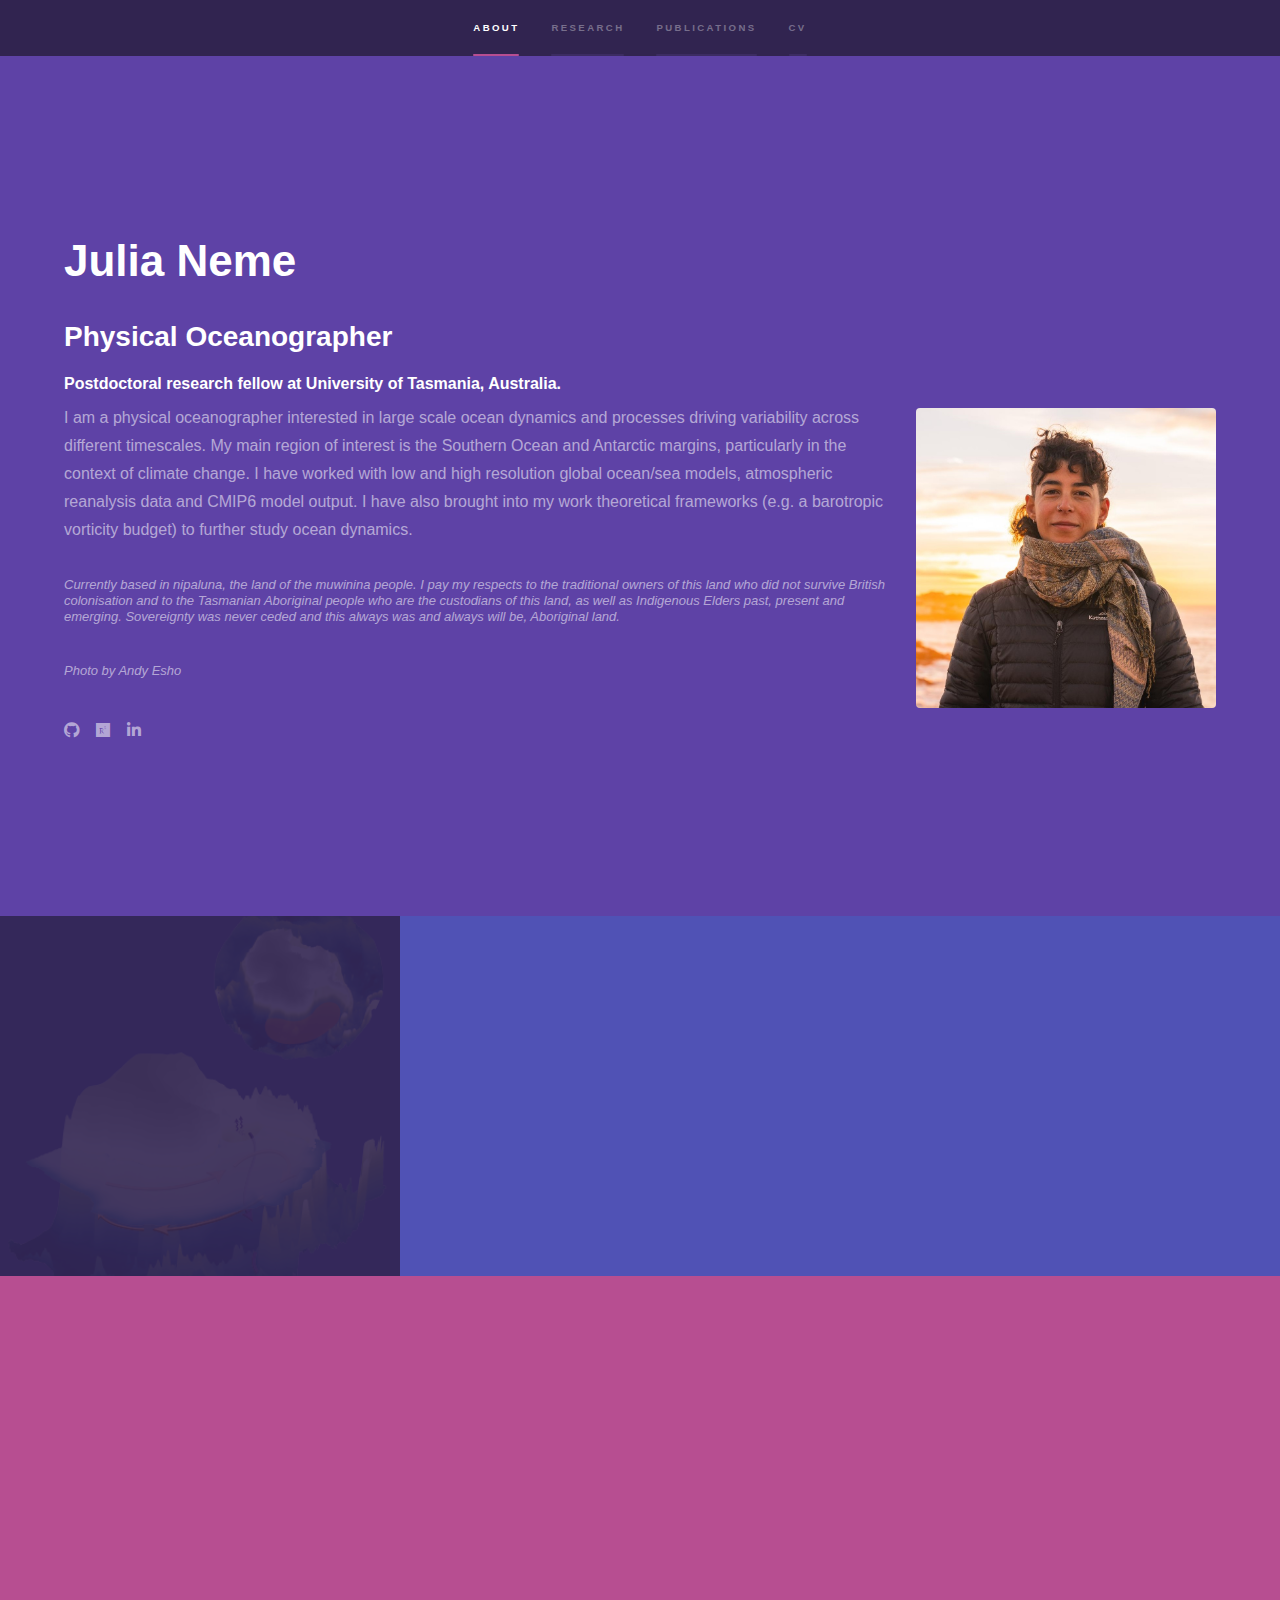
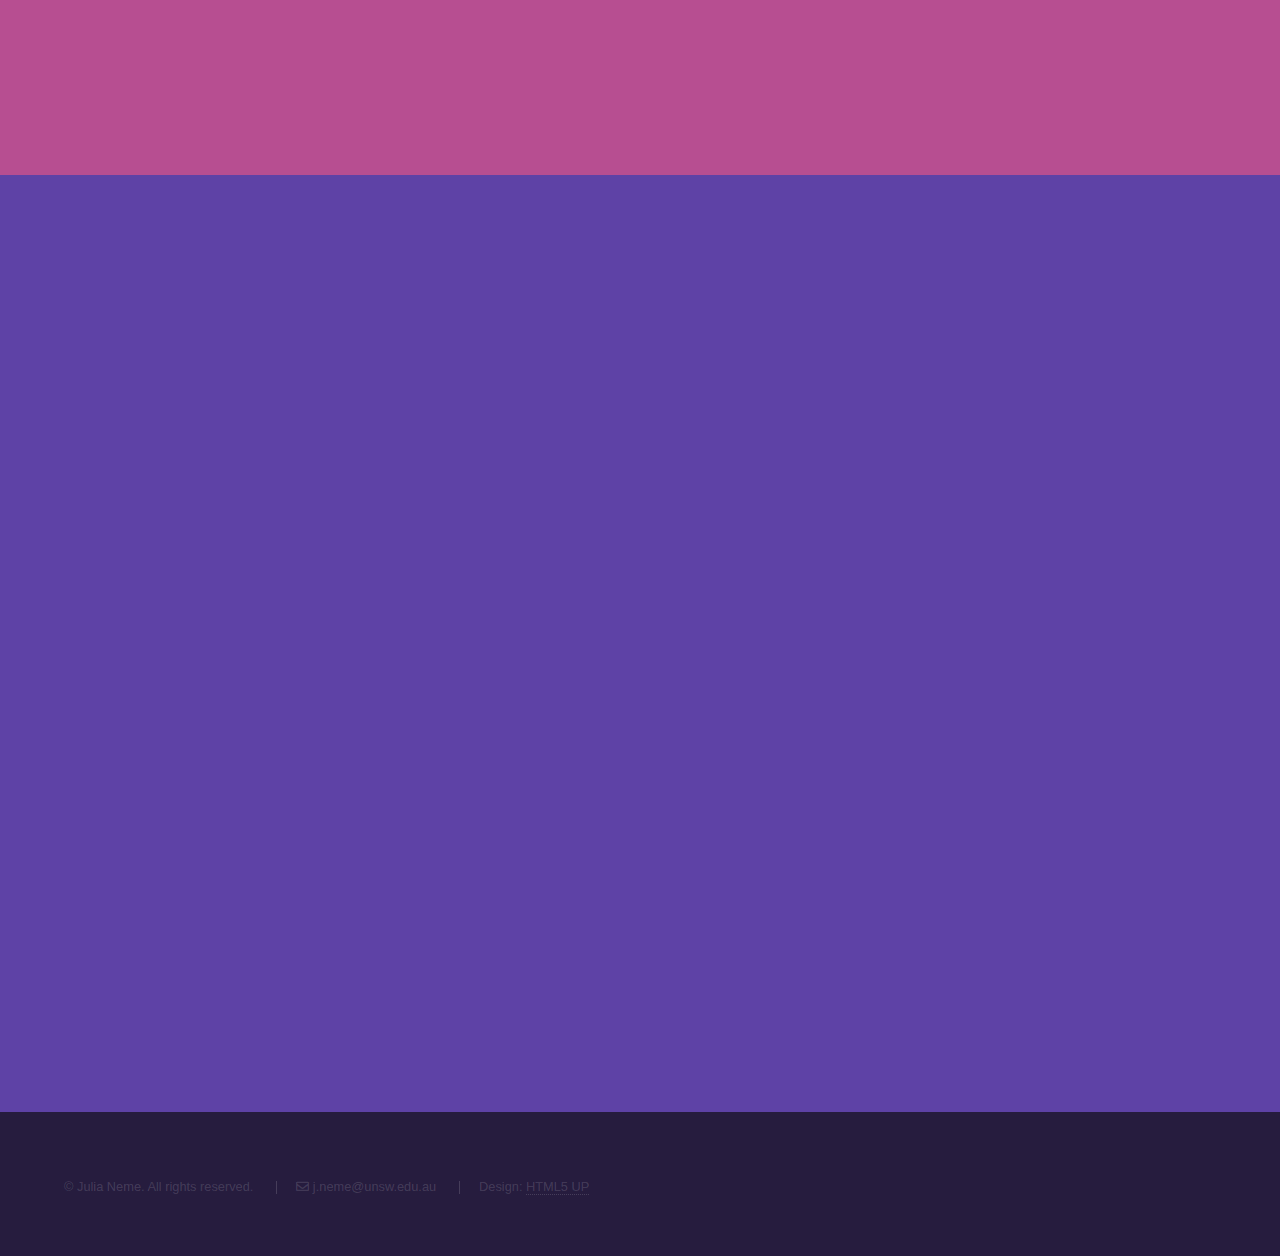
<file: index.html>
<!DOCTYPE HTML>
<!--
	Hyperspace by HTML5 UP
	html5up.net | @ajlkn
	Free for personal and commercial use under the CCA 3.0 license (html5up.net/license)
-->
<html>
	<head>
		<title>Julia Neme</title>
		<meta charset="utf-8" />
		<meta name="viewport" content="width=device-width, initial-scale=1, user-scalable=no" />
		<link rel="stylesheet" href="assets/css/main.css" />
		<noscript><link rel="stylesheet" href="assets/css/noscript.css" /></noscript>
	</head>
	<body class="is-preload">

		<!-- Sidebar -->
			<section id="sidebar">
				<div class="inner">
					<nav>
						<ul>
							<li><a href="#about">About</a></li>
							<li><a href="#research">Research</a></li>
							<li><a href="#publications">Publications</a></li>
							<li><a href="#cv">CV</a></li>
						</ul>
					</nav>
				</div>
			</section>

		<!-- Wrapper -->
			<div id="wrapper">

				<!-- Intro -->
					<section id="about" class="wrapper style1 fullscreen fade-up">
						<div class="inner">
							<h1>Julia Neme</h1>
							<h2>Physical Oceanographer</h2>
							<h4>
								Postdoctoral research fellow at University of Tasmania, Australia. 
							</h4>
							<p>
								<span class="image right">
									<img src="images/square_me.jpg" height="300" width="300" alt="" />
								</span>
								I am a physical oceanographer interested in large scale ocean dynamics and processes driving variability across different timescales. My main region of interest is the Southern Ocean and Antarctic margins, particularly in the context of climate change. I have worked with low and high resolution global ocean/sea models, atmospheric reanalysis data and CMIP6 model output. I have also brought into my work theoretical frameworks (e.g. a barotropic vorticity budget) to further study ocean dynamics.
							</p>
							<p style="line-height:1">
								<font size="2em,">
								<i>
								Currently based in nipaluna, the land of the muwinina people. I pay my respects to the traditional owners of this land who did not survive British colonisation and to the Tasmanian Aboriginal people who are the custodians of this land, as well as Indigenous Elders past, present and emerging. Sovereignty was never ceded and this always was and always will be, Aboriginal land.
								</i>
								</font>
							</p>
							<p><font size="2em"><i>Photo by Andy Esho</i></font><p>
											<ul class="icons">
												<li><a href="https://github.com/julia-neme" class="icon brands fa-github"><span class="label">GitHub</span></a></li>
												<li><a href="https://www.researchgate.net/profile/Julia-Neme" class="icon brands fa-researchgate"><span class="label">ResearchGate</span></a></li>
												<li><a href="https://www.linkedin.com/in/julia-neme-a835ab179/" class="icon brands fa-linkedin-in"><span class="label">LinkedIn</span></a></li>
											</ul>
						</div>
					</section>

				<!-- Research -->
					<section id="research" class="wrapper style2 spotlights">
						<section>
							<a href="#" class="image"><img src="images/schematic_og.png" height="300" alt="" data-position="center center" /></a>
							<div class="content">
								<div class="inner">
									<h2>Weddell Gyre</h2>
									<p>A bit on the dynamics of the Weddell Gyre from my PhD research.</p>
									<ul class="actions">
										<li><a href="weddell_gyre.html" class="button">Learn more</a></li>
									</ul>
								</div>
							</div>
						</section>
					</section>

				<!-- Three -->
					<section id="publications" class="wrapper style3 fade-up">
						<div class="inner">
							<h2>Publications</h2>
							
							<h3>Published</h3>
							<ul>
								<li>Bennetts, Luke G and Shakespeare, Callum J and Vreugdenhil, Catherine A and others. (2024). Closing the loops on Southern Ocean dynamics: From the circumpolar current to ice shelves and from bottom mixing to surface waves. <i>Review of Geophysics</i>, 62(3), <a href="https://doi.org/10.1029/2022RG000781"> https://doi.org/10.1029/2022RG000781</a>.</li>				
								<li><b>Neme, J.</b>, M. H. England, A. M. Hogg, H. Khatri, and S. M. Griffies (2023). The role of bottom friction in mediating the response of the Weddell Gyre circulation to changes in surface stress and buoyancy fluxes. <i>Journal of Physical Oceanography</i>, <a href="https://doi.org/10.1175/JPO-D-23-0165.1"> https://doi.org/10.1175/JPO-D-23-0165.1</a>, in press.</li>
								<li>Morrison, A. K., Huneke, W. G., <b>Neme, J.</b>, Spence, P., Hogg, A. M., England, M. H., & Griffies, S. M. (2023). Sensitivity of Antarctic shelf waters and abyssal overturning to local winds. <i>Journal of Climate</i>, 1-32, <a href="https://doi.org/10.1175/JCLI-D-22-0858.1"> https://doi.org/10.1175/JCLI-D-22-0858.1</a>.</li>
								<li><b>Neme, J.</b>, England, M. H., & McC. Hogg, A. (2022). Projected changes of surface winds over the Antarctic continental margin. <i>Geophysical Research Letters</i>, 49(16), <a href=" https://doi.org/10.1029/2022GL098820"> https://doi.org/10.1029/2022GL098820</a>.</li>
								<li><b>Neme, J.</b>, England, M. H., & Hogg, A. M. (2021). Seasonal and interannual variability of the Weddell gyre from a high‐resolution global ocean‐sea ice simulation during 1958–2018. <i>Journal of Geophysical Research: Oceans</i>, 126(11), <a href=" https://doi.org/10.1029/2021JC017662"> https://doi.org/10.1029/2021JC017662</a>.</li>
							</ul>

							<!--
							<h3>Under review</h3>
							<ul>
								<li>Bennetts, Luke G and Shakespeare, Callum J and Vreugdenhil, Catherine A and others. (2023). Closing the loops on Southern Ocean dynamics: From the circumpolar current to ice shelves and from bottom mixing to surface waves. Submitted to Review of Geophysics, <a href="https://essopenarchive.org/users/521305/articles/651899-closing-the-loops-on-southern-ocean-dynamics-from-the-circumpolar-current-to-ice-shelves-and-from-bottom-mixing-to-surface-waves"> 10.22541/essoar.168882017.73914213/v1</a>.</li>				
							</ul>
							-->

						</div>
					</section>

				<!-- CV -->
					<section id="cv" class="wrapper style1 fade-up">
						<div class="inner">
							<h2>CV</h2>
							
							<div class="features">
								<section>
									<span class="icon solid major fa-briefcase"></span>
									<h3>Employment</h3>
									<ul>
										<li>Postdoctoral research fellow (2025-present), Australian National University. </li>
										<li>Postdoctoral research fellow (2024-2025), University of Tasmania. </li>
										<li>Research assistant (2023-2024), University of New South Wales. </li>
										<li>Research assistant (2022), University of New South Wales. </li>
									</ul>
								</section>
								<section>
									<span class="icon solid major fa-book"></span>
									<h3>Education</h3>
									<ul>
										<li>PhD in Climate Science (2020-2024): "Variability and forcing mechanisms of the Weddell Gyre"</li>
										<li>Licenciatura in Physical Oceanography (2014-2019): "Surface variability of the Brazil Current in the period 2009 - 2015"</li>
									</ul>
								</section>
								<section>
									<span class="icon solid major fa-users"></span>
									<h3>Teaching experience</h3>
									<ul>
										<li>Course development (2024), University of Tasmania. </li>
										<li>Teaching assistant (2021-2023), University of New South Wales. </li>
										<li>Teaching assistant (2018-2021), University of Buenos Aires. </li>
									</ul>
								</section>
								<section>
									<span class="icon solid major fa-ship"></span>
									<h3>Sea-going experience</h3>
									<ul>
										<li>R/V Investigator, Multidisplinary Investigations of the Southern Ocean (2024), 10 weeks. </li>
										<li>R/V Investigator, Eastern Australia Current (2022), 3 weeks. </li>
										<li>Puerto Deseado, South Atlantic Meridional Overturning Circulation (2019), 2 weeks. </li>
									</ul>
								</section>
							</div>
							<ul class="actions stacked">
								<li><a href="cv.html" class="button primary fit">Learn more</a></li>
							</ul>
						</div>
					</section>

			</div>

		<!-- Footer -->
			<footer id="footer" class="wrapper alt">
				<div class="inner">
					<ul class="menu">
						<li>&copy; Julia Neme. All rights reserved.</li> <li><span class="icon fa-envelope"></span> j.neme@unsw.edu.au</li> <li>Design: <a href="http://html5up.net">HTML5 UP</a></li>
					</ul>
				</div>
			</footer>

		<!-- Scripts -->
			<script src="assets/js/jquery.min.js"></script>
			<script src="assets/js/jquery.scrollex.min.js"></script>
			<script src="assets/js/jquery.scrolly.min.js"></script>
			<script src="assets/js/browser.min.js"></script>
			<script src="assets/js/breakpoints.min.js"></script>
			<script src="assets/js/util.js"></script>
			<script src="assets/js/main.js"></script>

	</body>
</html>
</file>
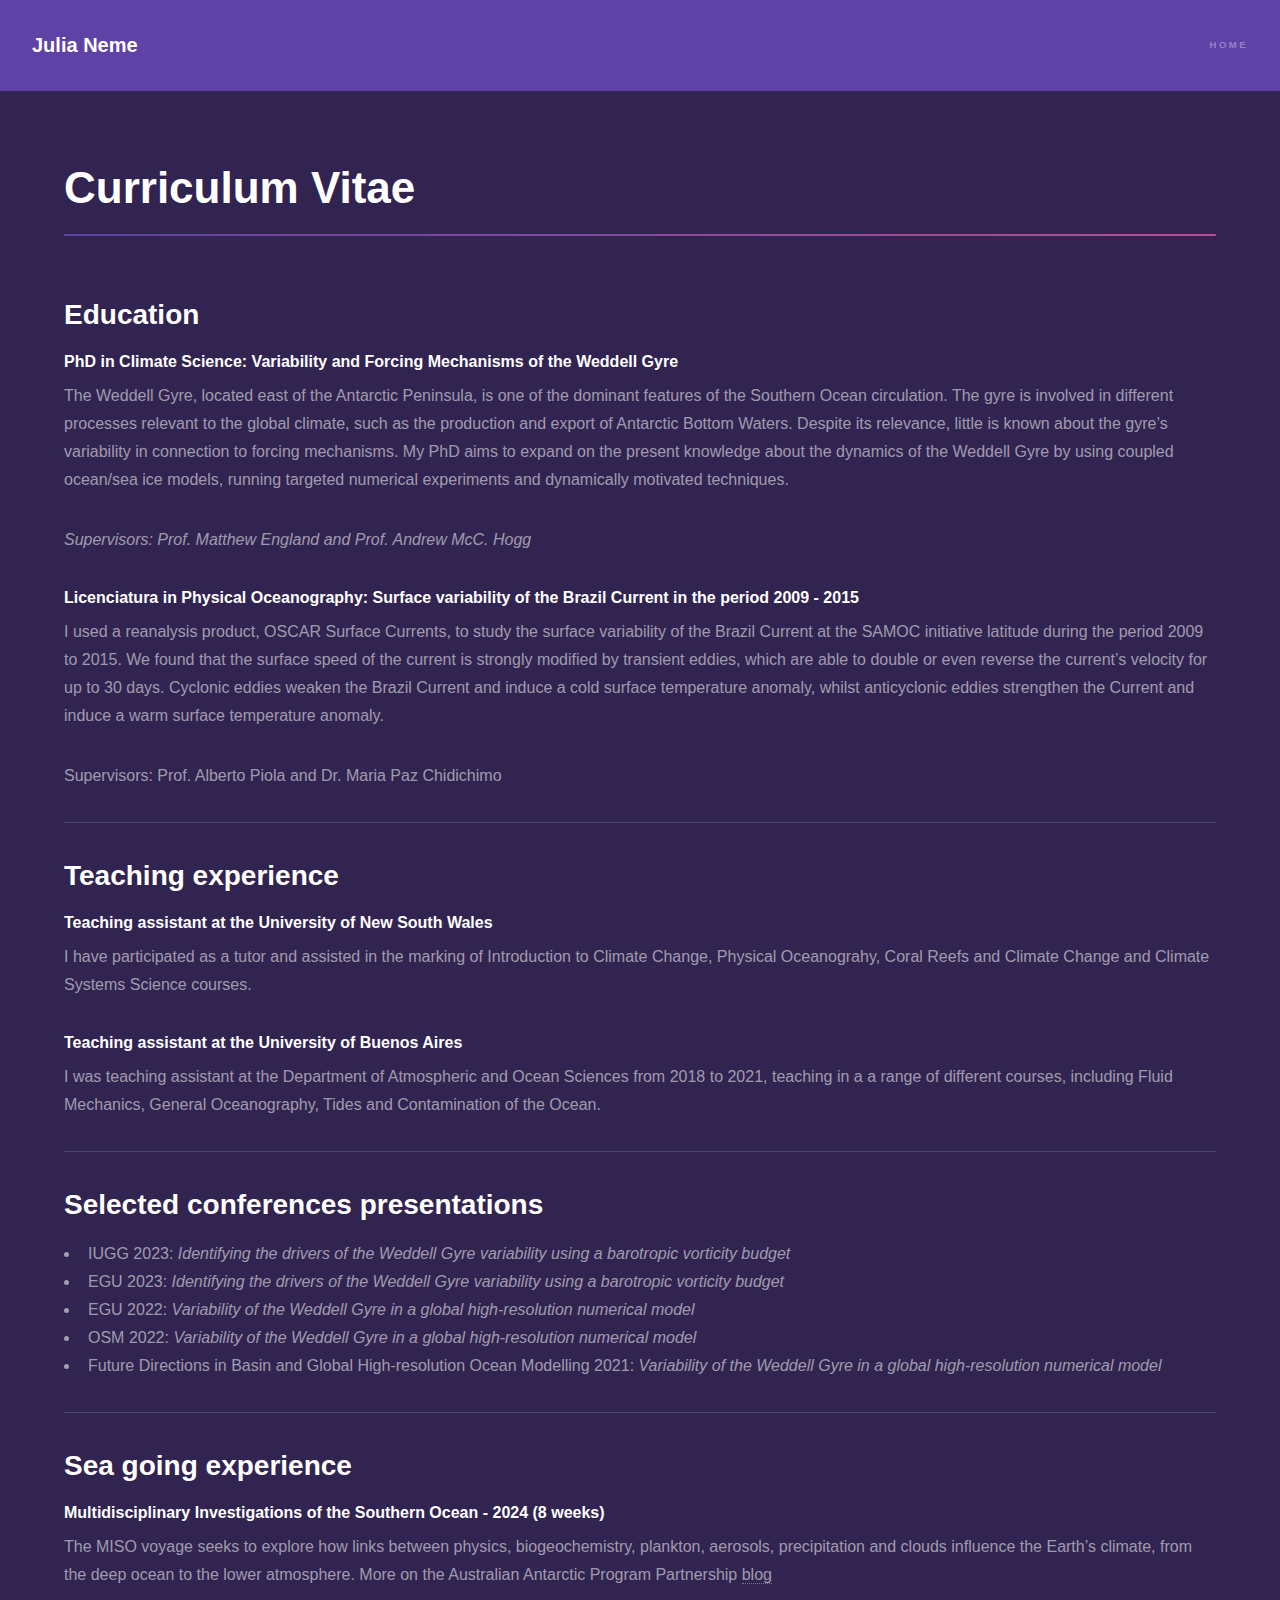
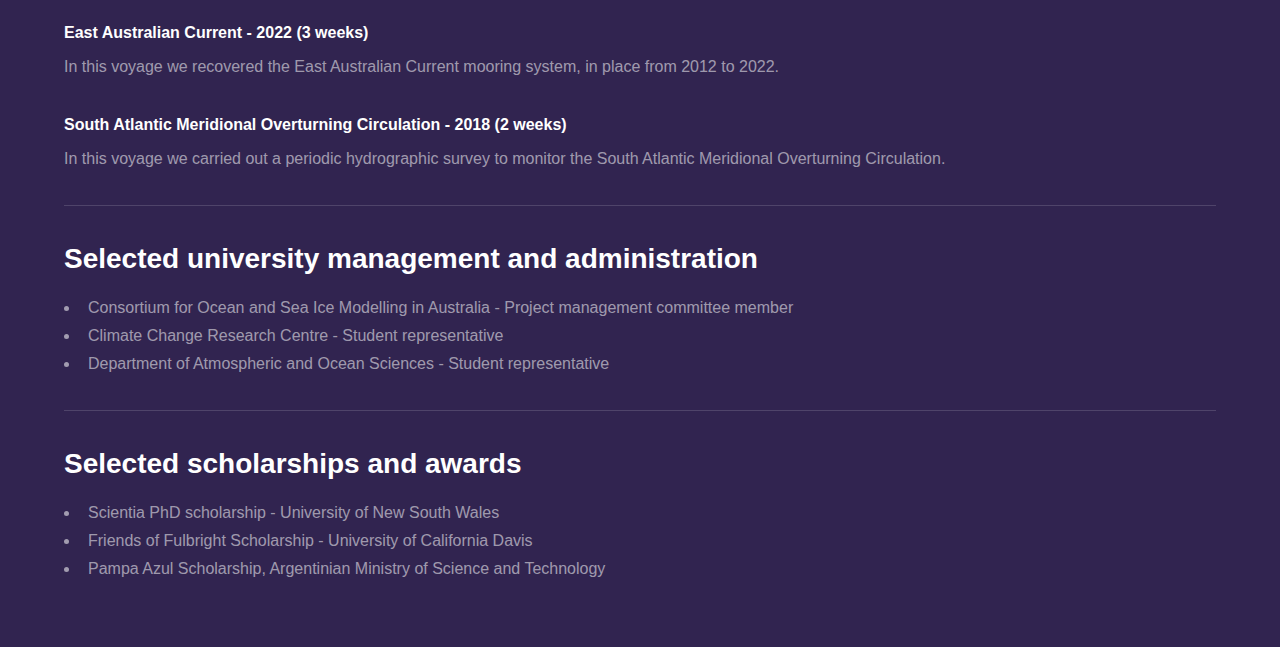
<file: cv.html>
<!DOCTYPE HTML>
<!--
	Hyperspace by HTML5 UP
	html5up.net | @ajlkn
	Free for personal and commercial use under the CCA 3.0 license (html5up.net/license)
-->
<html>
	<head>
		<title>Curriculum Vitae</title>
		<meta charset="utf-8" />
		<meta name="viewport" content="width=device-width, initial-scale=1, user-scalable=no" />
		<link rel="stylesheet" href="assets/css/main.css" />
		<noscript><link rel="stylesheet" href="assets/css/noscript.css" /></noscript>
	</head>
 <body class="is-preload">

		<!-- Header -->
			<header id="header">
				<a href="index.html" class="title">Julia Neme</a>
				<nav>
					<ul>
						<li><a href="index.html">Home</a></li>
					</ul>
				</nav>
			</header>

   <!-- Wrapper -->
			<div id="wrapper">

				<!-- Main -->
					<section id="main" class="wrapper">
						<div class="inner">
							<h1 class="major">Curriculum Vitae</h1>

	<!-- Text -->
		<section>
                  <h2>Education</h2>
                  <h4>PhD in Climate Science: Variability and Forcing Mechanisms of the Weddell Gyre</h4>
		  	<p>The Weddell Gyre, located east of the Antarctic Peninsula, is one of the dominant features of the Southern Ocean circulation. The gyre is involved in different processes relevant to the global climate, such as the production and export of Antarctic Bottom Waters. Despite its relevance, little is known about the gyre’s variability in connection to forcing mechanisms. My PhD aims to expand on the present knowledge about the dynamics of the Weddell Gyre by using coupled ocean/sea ice models, running targeted numerical experiments and dynamically motivated techniques.</p>
			<p><i>Supervisors: Prof. Matthew England and Prof. Andrew McC. Hogg</i></p>
			
			
                  <h4>Licenciatura in Physical Oceanography: Surface variability of the Brazil Current in the period 2009 - 2015</h4>
		  	<p>I used a reanalysis product, OSCAR Surface Currents, to study the surface variability of the Brazil Current at the SAMOC initiative latitude during the period 2009 to 2015. We found that the surface speed of the current is strongly modified by transient eddies, which are able to double or even reverse the current’s velocity for up to 30 days. Cyclonic eddies weaken the Brazil Current and induce a cold surface temperature anomaly, whilst anticyclonic eddies strengthen the Current and induce a warm surface temperature anomaly.</p>
		  	<p>Supervisors: Prof. Alberto Piola and Dr. Maria Paz Chidichimo</p>
		
		  <hr />

		 <h2>Teaching experience</h2>
			<h4>Teaching assistant at the University of New South Wales</h4>
			<p>I have participated as a tutor and assisted in the marking of Introduction to Climate Change, Physical Oceanograhy, Coral Reefs and Climate Change and Climate Systems Science courses.</p>
			
			<h4>Teaching assistant at the University of Buenos Aires</h4>
			<p>I was teaching assistant at the Department of Atmospheric and Ocean Sciences from 2018 to 2021, teaching in a a range of different courses, including Fluid Mechanics, General Oceanography, Tides and Contamination of the Ocean.</p>

		<hr />
		<h2>Selected conferences presentations</h2>
		<ul>
			<li>IUGG 2023: <i>Identifying the drivers of the Weddell Gyre variability using a barotropic vorticity budget</i></li>
			<li>EGU 2023: <i>Identifying the drivers of the Weddell Gyre variability using a barotropic vorticity budget</i></li>
			<li>EGU 2022: <i>Variability of the Weddell Gyre in a global high-resolution numerical model</i></li>
			<li>OSM 2022: <i>Variability of the Weddell Gyre in a global high-resolution numerical model</i></li>
			<li>Future Directions in Basin and Global High-resolution Ocean Modelling 2021: <i>Variability of the Weddell Gyre in a global high-resolution numerical model</i></li>
		</ul>

		<hr />
		<h2>Sea going experience</h2>
		<h4>Multidisciplinary Investigations of the Southern Ocean - 2024 (8 weeks)</h4>
			<p>The MISO voyage seeks to explore how links between physics, biogeochemistry, plankton, aerosols, precipitation and clouds influence the Earth’s climate, from the deep ocean to the lower atmosphere. More on the Australian Antarctic Program Partnership <a href=https://aappartnership.org.au/miso/>blog</a></p>

		<h4>East Australian Current - 2022 (3 weeks)</h4>
			<p>In this voyage we recovered the East Australian Current mooring system, in place from 2012 to 2022.</p>

		<h4>South Atlantic Meridional Overturning Circulation - 2018 (2 weeks)</h4>
			<p>In this voyage we carried out a periodic hydrographic survey to monitor the South Atlantic Meridional Overturning Circulation.</p>

		<hr / >
		<h2>Selected university management and administration</h2>
			<ul>
				<li>Consortium for Ocean and Sea Ice Modelling in Australia - Project management committee member</li>
				<li>Climate Change Research Centre - Student representative</li>
				<li>Department of Atmospheric and Ocean Sciences - Student representative</li>
			</ul>

		<hr / >
		<h2>Selected scholarships and awards</h2>
			<ul>
				<li>Scientia PhD scholarship - University of New South Wales</li>
				<li>Friends of Fulbright Scholarship - University of California Davis</li>
				<li>Pampa Azul Scholarship, Argentinian Ministry of Science and Technology</li>
			</ul>

		</section>



   
   </body>
</html>
</file>
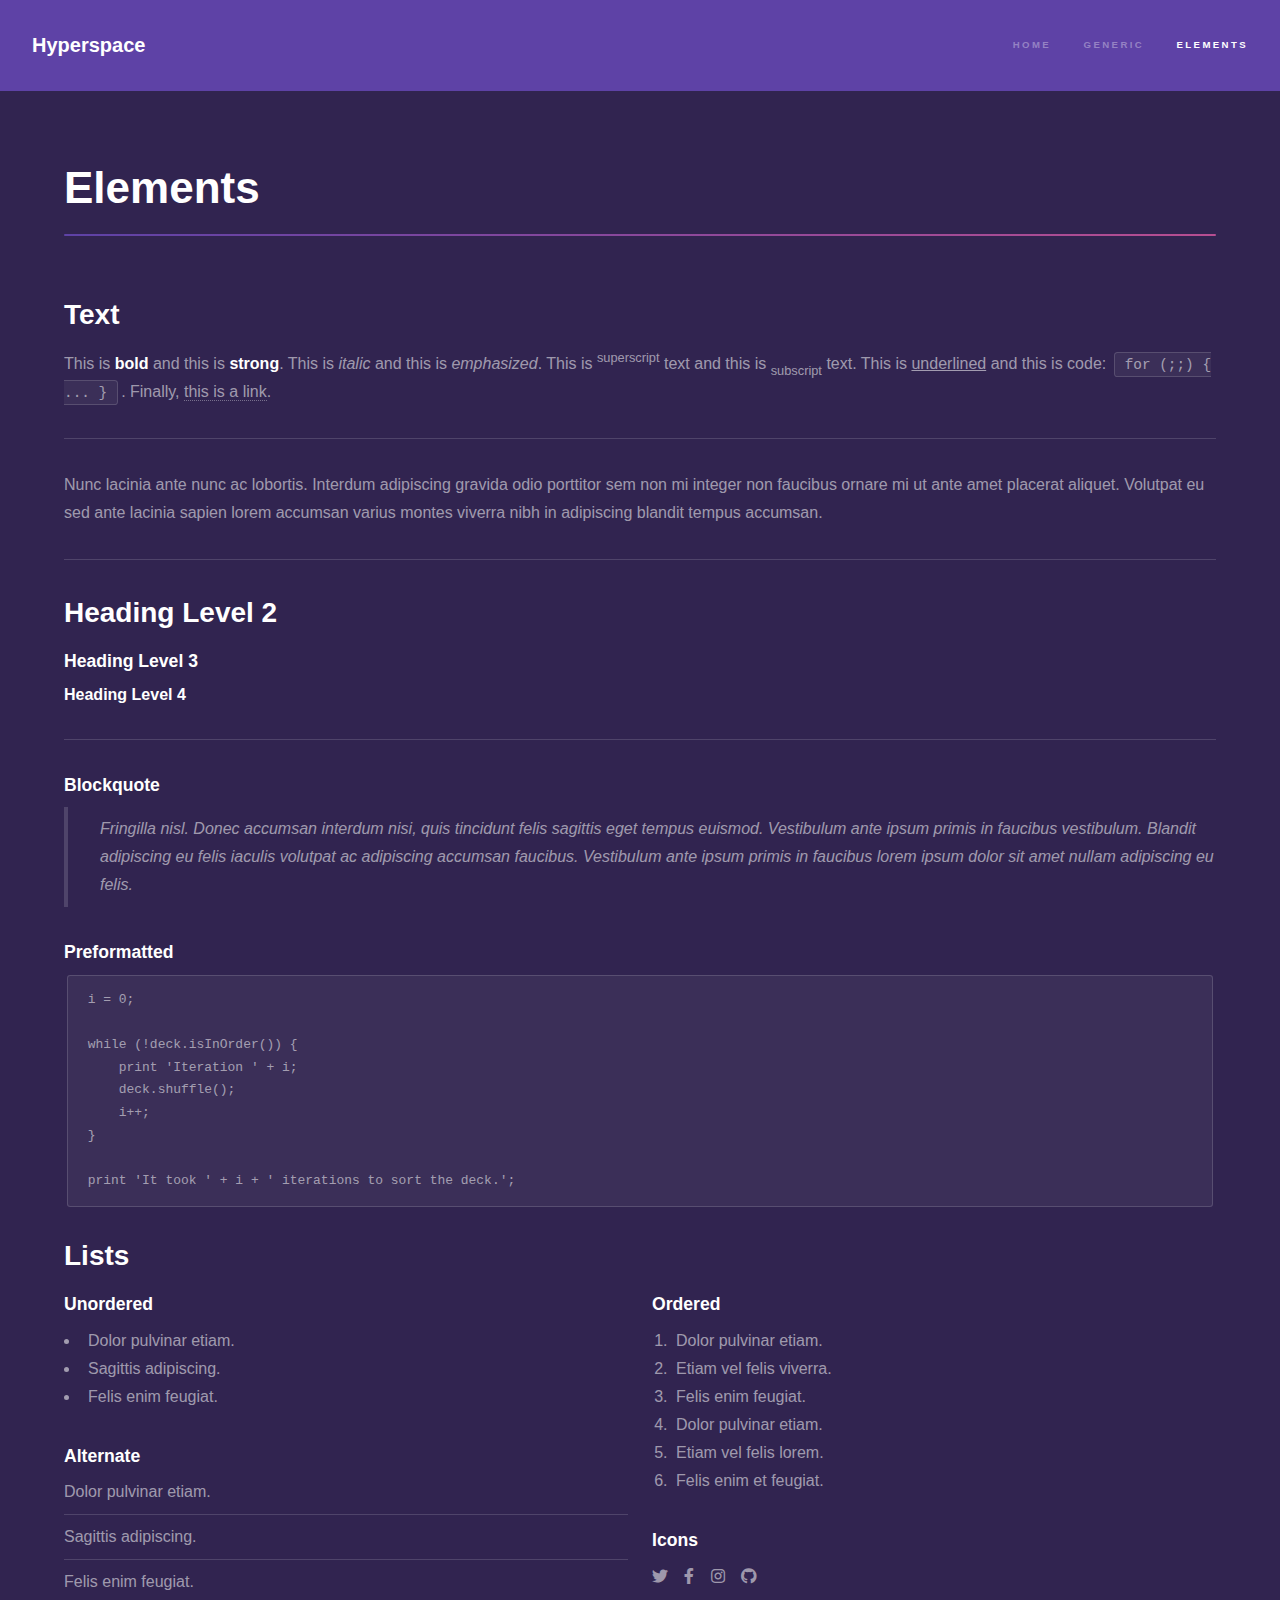
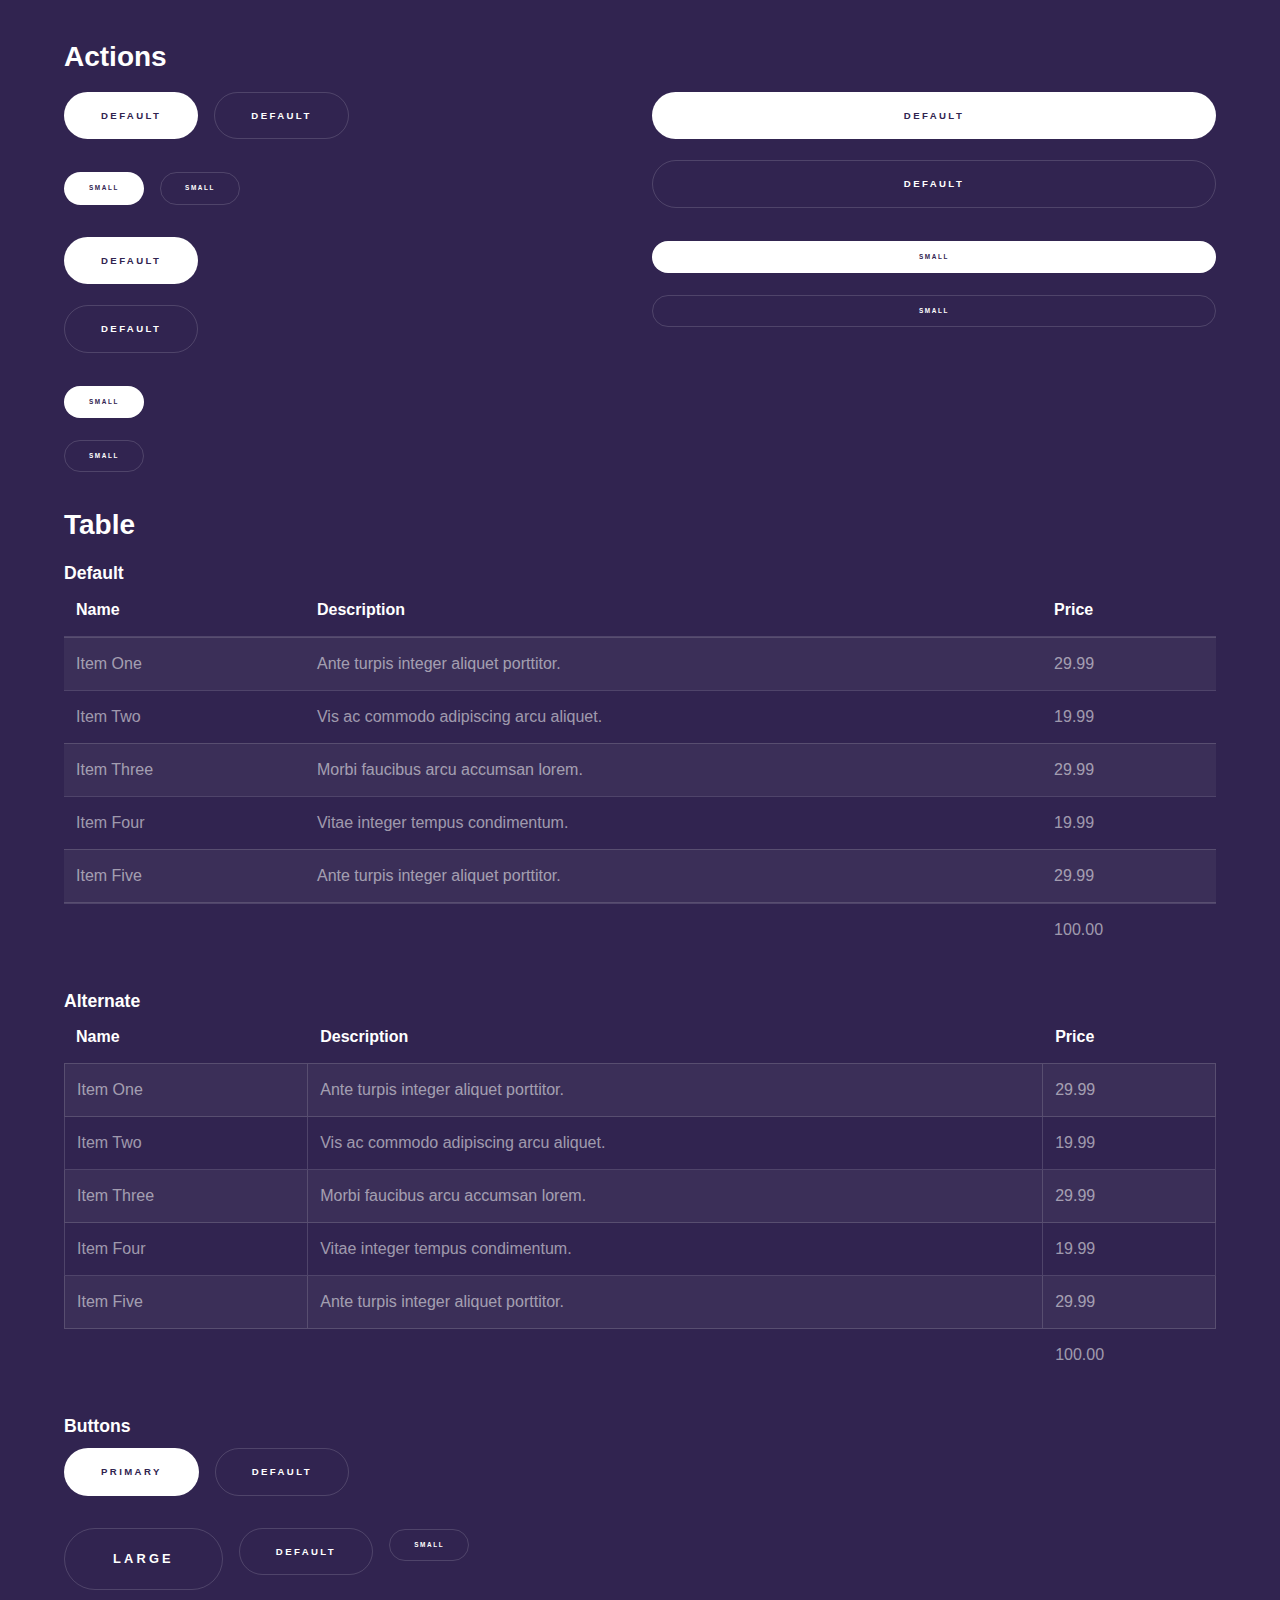
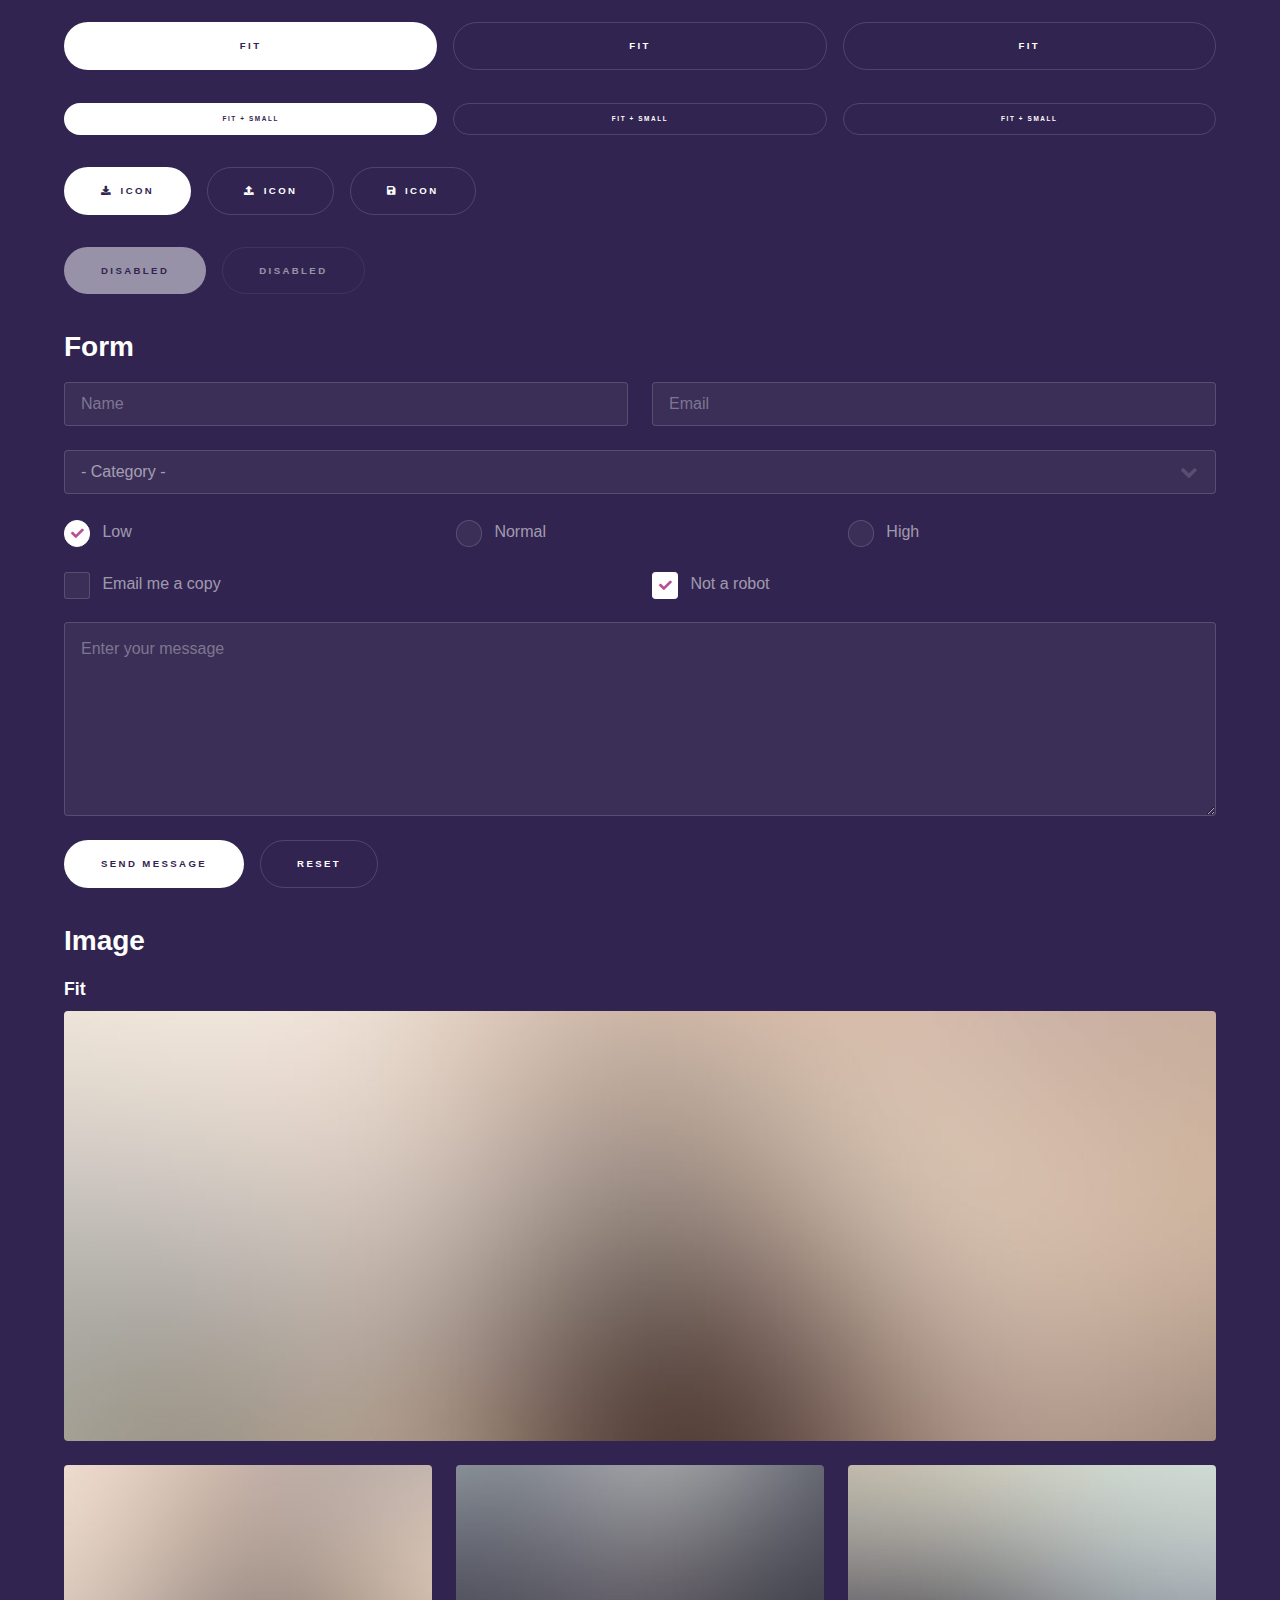
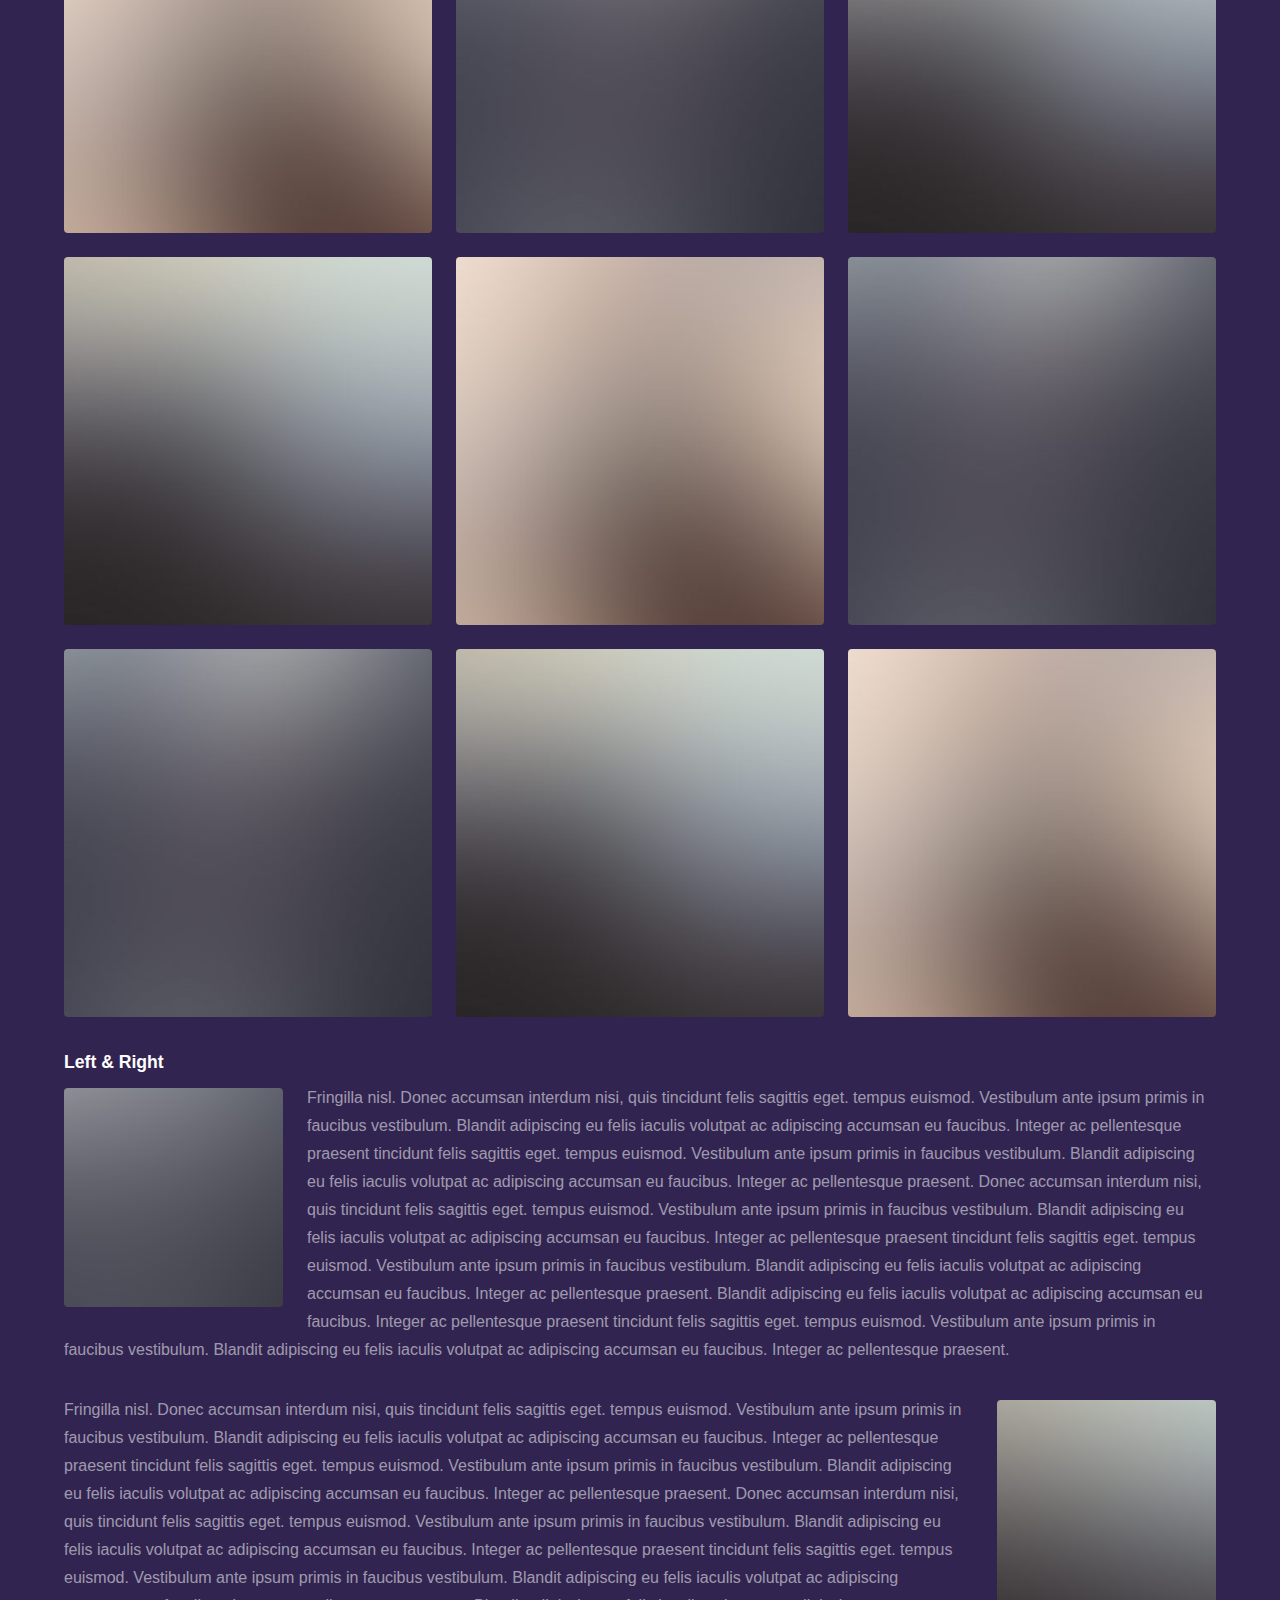
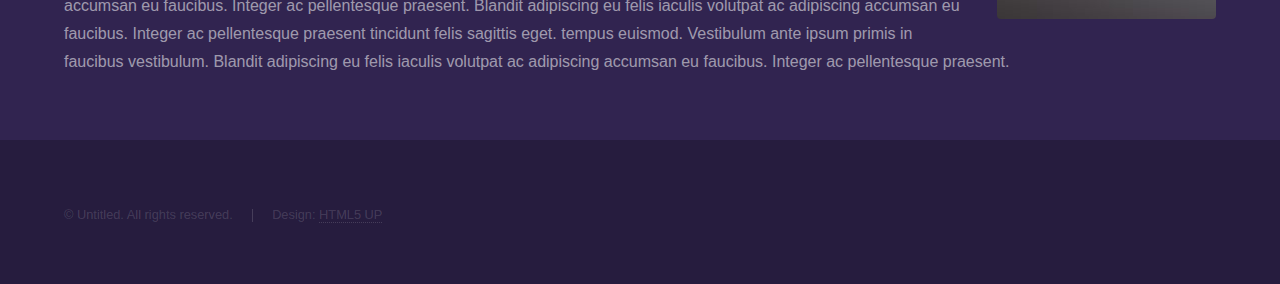
<file: elements.html>
<!DOCTYPE HTML>
<!--
	Hyperspace by HTML5 UP
	html5up.net | @ajlkn
	Free for personal and commercial use under the CCA 3.0 license (html5up.net/license)
-->
<html>
	<head>
		<title>Elements - Hyperspace by HTML5 UP</title>
		<meta charset="utf-8" />
		<meta name="viewport" content="width=device-width, initial-scale=1, user-scalable=no" />
		<link rel="stylesheet" href="assets/css/main.css" />
		<noscript><link rel="stylesheet" href="assets/css/noscript.css" /></noscript>
	</head>
	<body class="is-preload">

		<!-- Header -->
			<header id="header">
				<a href="index.html" class="title">Hyperspace</a>
				<nav>
					<ul>
						<li><a href="index.html">Home</a></li>
						<li><a href="generic.html">Generic</a></li>
						<li><a href="elements.html"  class="active">Elements</a></li>
					</ul>
				</nav>
			</header>

		<!-- Wrapper -->
			<div id="wrapper">

				<!-- Main -->
					<section id="main" class="wrapper">
						<div class="inner">
							<h1 class="major">Elements</h1>

							<!-- Text -->
								<section>
									<h2>Text</h2>
									<p>This is <b>bold</b> and this is <strong>strong</strong>. This is <i>italic</i> and this is <em>emphasized</em>.
									This is <sup>superscript</sup> text and this is <sub>subscript</sub> text.
									This is <u>underlined</u> and this is code: <code>for (;;) { ... }</code>. Finally, <a href="#">this is a link</a>.</p>
									<hr />
									<p>Nunc lacinia ante nunc ac lobortis. Interdum adipiscing gravida odio porttitor sem non mi integer non faucibus ornare mi ut ante amet placerat aliquet. Volutpat eu sed ante lacinia sapien lorem accumsan varius montes viverra nibh in adipiscing blandit tempus accumsan.</p>
									<hr />
									<h2>Heading Level 2</h2>
									<h3>Heading Level 3</h3>
									<h4>Heading Level 4</h4>
									<hr />
									<h3>Blockquote</h3>
									<blockquote>Fringilla nisl. Donec accumsan interdum nisi, quis tincidunt felis sagittis eget tempus euismod. Vestibulum ante ipsum primis in faucibus vestibulum. Blandit adipiscing eu felis iaculis volutpat ac adipiscing accumsan faucibus. Vestibulum ante ipsum primis in faucibus lorem ipsum dolor sit amet nullam adipiscing eu felis.</blockquote>
									<h3>Preformatted</h3>
									<pre><code>i = 0;

while (!deck.isInOrder()) {
    print 'Iteration ' + i;
    deck.shuffle();
    i++;
}

print 'It took ' + i + ' iterations to sort the deck.';</code></pre>
								</section>

							<!-- Lists -->
								<section>
									<h2>Lists</h2>
									<div class="row">
										<div class="col-6 col-12-medium">
											<h3>Unordered</h3>
											<ul>
												<li>Dolor pulvinar etiam.</li>
												<li>Sagittis adipiscing.</li>
												<li>Felis enim feugiat.</li>
											</ul>
											<h3>Alternate</h3>
											<ul class="alt">
												<li>Dolor pulvinar etiam.</li>
												<li>Sagittis adipiscing.</li>
												<li>Felis enim feugiat.</li>
											</ul>
										</div>
										<div class="col-6 col-12-medium">
											<h3>Ordered</h3>
											<ol>
												<li>Dolor pulvinar etiam.</li>
												<li>Etiam vel felis viverra.</li>
												<li>Felis enim feugiat.</li>
												<li>Dolor pulvinar etiam.</li>
												<li>Etiam vel felis lorem.</li>
												<li>Felis enim et feugiat.</li>
											</ol>
											<h3>Icons</h3>
											<ul class="icons">
												<li><a href="#" class="icon brands fa-twitter"><span class="label">Twitter</span></a></li>
												<li><a href="#" class="icon brands fa-facebook-f"><span class="label">Facebook</span></a></li>
												<li><a href="#" class="icon brands fa-instagram"><span class="label">Instagram</span></a></li>
												<li><a href="#" class="icon brands fa-github"><span class="label">Github</span></a></li>
											</ul>
										</div>
									</div>
									<h2>Actions</h2>
									<div class="row">
										<div class="col-6 col-12-medium">
											<ul class="actions">
												<li><a href="#" class="button primary">Default</a></li>
												<li><a href="#" class="button">Default</a></li>
											</ul>
											<ul class="actions small">
												<li><a href="#" class="button primary small">Small</a></li>
												<li><a href="#" class="button small">Small</a></li>
											</ul>
											<ul class="actions stacked">
												<li><a href="#" class="button primary">Default</a></li>
												<li><a href="#" class="button">Default</a></li>
											</ul>
											<ul class="actions stacked">
												<li><a href="#" class="button primary small">Small</a></li>
												<li><a href="#" class="button small">Small</a></li>
											</ul>
										</div>
										<div class="col-6 col-12-medium">
											<ul class="actions stacked">
												<li><a href="#" class="button primary fit">Default</a></li>
												<li><a href="#" class="button fit">Default</a></li>
											</ul>
											<ul class="actions stacked">
												<li><a href="#" class="button primary small fit">Small</a></li>
												<li><a href="#" class="button small fit">Small</a></li>
											</ul>
										</div>
									</div>
								</section>

							<!-- Table -->
								<section>
									<h2>Table</h2>
									<h3>Default</h3>
									<div class="table-wrapper">
										<table>
											<thead>
												<tr>
													<th>Name</th>
													<th>Description</th>
													<th>Price</th>
												</tr>
											</thead>
											<tbody>
												<tr>
													<td>Item One</td>
													<td>Ante turpis integer aliquet porttitor.</td>
													<td>29.99</td>
												</tr>
												<tr>
													<td>Item Two</td>
													<td>Vis ac commodo adipiscing arcu aliquet.</td>
													<td>19.99</td>
												</tr>
												<tr>
													<td>Item Three</td>
													<td> Morbi faucibus arcu accumsan lorem.</td>
													<td>29.99</td>
												</tr>
												<tr>
													<td>Item Four</td>
													<td>Vitae integer tempus condimentum.</td>
													<td>19.99</td>
												</tr>
												<tr>
													<td>Item Five</td>
													<td>Ante turpis integer aliquet porttitor.</td>
													<td>29.99</td>
												</tr>
											</tbody>
											<tfoot>
												<tr>
													<td colspan="2"></td>
													<td>100.00</td>
												</tr>
											</tfoot>
										</table>
									</div>

									<h3>Alternate</h3>
									<div class="table-wrapper">
										<table class="alt">
											<thead>
												<tr>
													<th>Name</th>
													<th>Description</th>
													<th>Price</th>
												</tr>
											</thead>
											<tbody>
												<tr>
													<td>Item One</td>
													<td>Ante turpis integer aliquet porttitor.</td>
													<td>29.99</td>
												</tr>
												<tr>
													<td>Item Two</td>
													<td>Vis ac commodo adipiscing arcu aliquet.</td>
													<td>19.99</td>
												</tr>
												<tr>
													<td>Item Three</td>
													<td> Morbi faucibus arcu accumsan lorem.</td>
													<td>29.99</td>
												</tr>
												<tr>
													<td>Item Four</td>
													<td>Vitae integer tempus condimentum.</td>
													<td>19.99</td>
												</tr>
												<tr>
													<td>Item Five</td>
													<td>Ante turpis integer aliquet porttitor.</td>
													<td>29.99</td>
												</tr>
											</tbody>
											<tfoot>
												<tr>
													<td colspan="2"></td>
													<td>100.00</td>
												</tr>
											</tfoot>
										</table>
									</div>
								</section>

							<!-- Buttons -->
								<section>
									<h3>Buttons</h3>
									<ul class="actions">
										<li><a href="#" class="button primary">Primary</a></li>
										<li><a href="#" class="button">Default</a></li>
									</ul>
									<ul class="actions">
										<li><a href="#" class="button large">Large</a></li>
										<li><a href="#" class="button">Default</a></li>
										<li><a href="#" class="button small">Small</a></li>
									</ul>
									<ul class="actions fit">
										<li><a href="#" class="button primary fit">Fit</a></li>
										<li><a href="#" class="button fit">Fit</a></li>
										<li><a href="#" class="button fit">Fit</a></li>
									</ul>
									<ul class="actions fit small">
										<li><a href="#" class="button primary fit small">Fit + Small</a></li>
										<li><a href="#" class="button fit small">Fit + Small</a></li>
										<li><a href="#" class="button fit small">Fit + Small</a></li>
									</ul>
									<ul class="actions">
										<li><a href="#" class="button primary icon solid fa-download">Icon</a></li>
										<li><a href="#" class="button icon solid fa-upload">Icon</a></li>
										<li><a href="#" class="button icon solid fa-save">Icon</a></li>
									</ul>
									<ul class="actions">
										<li><span class="button primary disabled">Disabled</span></li>
										<li><span class="button disabled">Disabled</span></li>
									</ul>
								</section>

							<!-- Form -->
								<section>
									<h2>Form</h2>
									<form method="post" action="#">
										<div class="row gtr-uniform">
											<div class="col-6 col-12-xsmall">
												<input type="text" name="demo-name" id="demo-name" value="" placeholder="Name" />
											</div>
											<div class="col-6 col-12-xsmall">
												<input type="email" name="demo-email" id="demo-email" value="" placeholder="Email" />
											</div>
											<div class="col-12">
												<select name="demo-category" id="demo-category">
													<option value="">- Category -</option>
													<option value="1">Manufacturing</option>
													<option value="1">Shipping</option>
													<option value="1">Administration</option>
													<option value="1">Human Resources</option>
												</select>
											</div>
											<div class="col-4 col-12-small">
												<input type="radio" id="demo-priority-low" name="demo-priority" checked>
												<label for="demo-priority-low">Low</label>
											</div>
											<div class="col-4 col-12-small">
												<input type="radio" id="demo-priority-normal" name="demo-priority">
												<label for="demo-priority-normal">Normal</label>
											</div>
											<div class="col-4 col-12-small">
												<input type="radio" id="demo-priority-high" name="demo-priority">
												<label for="demo-priority-high">High</label>
											</div>
											<div class="col-6 col-12-small">
												<input type="checkbox" id="demo-copy" name="demo-copy">
												<label for="demo-copy">Email me a copy</label>
											</div>
											<div class="col-6 col-12-small">
												<input type="checkbox" id="demo-human" name="demo-human" checked>
												<label for="demo-human">Not a robot</label>
											</div>
											<div class="col-12">
												<textarea name="demo-message" id="demo-message" placeholder="Enter your message" rows="6"></textarea>
											</div>
											<div class="col-12">
												<ul class="actions">
													<li><input type="submit" value="Send Message" class="primary" /></li>
													<li><input type="reset" value="Reset" /></li>
												</ul>
											</div>
										</div>
									</form>
								</section>

							<!-- Image -->
								<section>
									<h2>Image</h2>
									<h3>Fit</h3>
									<div class="box alt">
										<div class="row gtr-uniform">
											<div class="col-12"><span class="image fit"><img src="images/pic04.jpg" alt="" /></span></div>
											<div class="col-4"><span class="image fit"><img src="images/pic01.jpg" alt="" /></span></div>
											<div class="col-4"><span class="image fit"><img src="images/pic02.jpg" alt="" /></span></div>
											<div class="col-4"><span class="image fit"><img src="images/pic03.jpg" alt="" /></span></div>
											<div class="col-4"><span class="image fit"><img src="images/pic03.jpg" alt="" /></span></div>
											<div class="col-4"><span class="image fit"><img src="images/pic01.jpg" alt="" /></span></div>
											<div class="col-4"><span class="image fit"><img src="images/pic02.jpg" alt="" /></span></div>
											<div class="col-4"><span class="image fit"><img src="images/pic02.jpg" alt="" /></span></div>
											<div class="col-4"><span class="image fit"><img src="images/pic03.jpg" alt="" /></span></div>
											<div class="col-4"><span class="image fit"><img src="images/pic01.jpg" alt="" /></span></div>
										</div>
									</div>
									<h3>Left &amp; Right</h3>
									<p><span class="image left"><img src="images/pic05.jpg" alt="" /></span>Fringilla nisl. Donec accumsan interdum nisi, quis tincidunt felis sagittis eget. tempus euismod. Vestibulum ante ipsum primis in faucibus vestibulum. Blandit adipiscing eu felis iaculis volutpat ac adipiscing accumsan eu faucibus. Integer ac pellentesque praesent tincidunt felis sagittis eget. tempus euismod. Vestibulum ante ipsum primis in faucibus vestibulum. Blandit adipiscing eu felis iaculis volutpat ac adipiscing accumsan eu faucibus. Integer ac pellentesque praesent. Donec accumsan interdum nisi, quis tincidunt felis sagittis eget. tempus euismod. Vestibulum ante ipsum primis in faucibus vestibulum. Blandit adipiscing eu felis iaculis volutpat ac adipiscing accumsan eu faucibus. Integer ac pellentesque praesent tincidunt felis sagittis eget. tempus euismod. Vestibulum ante ipsum primis in faucibus vestibulum. Blandit adipiscing eu felis iaculis volutpat ac adipiscing accumsan eu faucibus. Integer ac pellentesque praesent. Blandit adipiscing eu felis iaculis volutpat ac adipiscing accumsan eu faucibus. Integer ac pellentesque praesent tincidunt felis sagittis eget. tempus euismod. Vestibulum ante ipsum primis in faucibus vestibulum. Blandit adipiscing eu felis iaculis volutpat ac adipiscing accumsan eu faucibus. Integer ac pellentesque praesent.</p>
									<p><span class="image right"><img src="images/pic06.jpg" alt="" /></span>Fringilla nisl. Donec accumsan interdum nisi, quis tincidunt felis sagittis eget. tempus euismod. Vestibulum ante ipsum primis in faucibus vestibulum. Blandit adipiscing eu felis iaculis volutpat ac adipiscing accumsan eu faucibus. Integer ac pellentesque praesent tincidunt felis sagittis eget. tempus euismod. Vestibulum ante ipsum primis in faucibus vestibulum. Blandit adipiscing eu felis iaculis volutpat ac adipiscing accumsan eu faucibus. Integer ac pellentesque praesent. Donec accumsan interdum nisi, quis tincidunt felis sagittis eget. tempus euismod. Vestibulum ante ipsum primis in faucibus vestibulum. Blandit adipiscing eu felis iaculis volutpat ac adipiscing accumsan eu faucibus. Integer ac pellentesque praesent tincidunt felis sagittis eget. tempus euismod. Vestibulum ante ipsum primis in faucibus vestibulum. Blandit adipiscing eu felis iaculis volutpat ac adipiscing accumsan eu faucibus. Integer ac pellentesque praesent. Blandit adipiscing eu felis iaculis volutpat ac adipiscing accumsan eu faucibus. Integer ac pellentesque praesent tincidunt felis sagittis eget. tempus euismod. Vestibulum ante ipsum primis in faucibus vestibulum. Blandit adipiscing eu felis iaculis volutpat ac adipiscing accumsan eu faucibus. Integer ac pellentesque praesent.</p>
								</section>

						</div>
					</section>

			</div>

		<!-- Footer -->
			<footer id="footer" class="wrapper alt">
				<div class="inner">
					<ul class="menu">
						<li>&copy; Untitled. All rights reserved.</li><li>Design: <a href="http://html5up.net">HTML5 UP</a></li>
					</ul>
				</div>
			</footer>

		<!-- Scripts -->
			<script src="assets/js/jquery.min.js"></script>
			<script src="assets/js/jquery.scrollex.min.js"></script>
			<script src="assets/js/jquery.scrolly.min.js"></script>
			<script src="assets/js/browser.min.js"></script>
			<script src="assets/js/breakpoints.min.js"></script>
			<script src="assets/js/util.js"></script>
			<script src="assets/js/main.js"></script>

	</body>
</html>
</file>
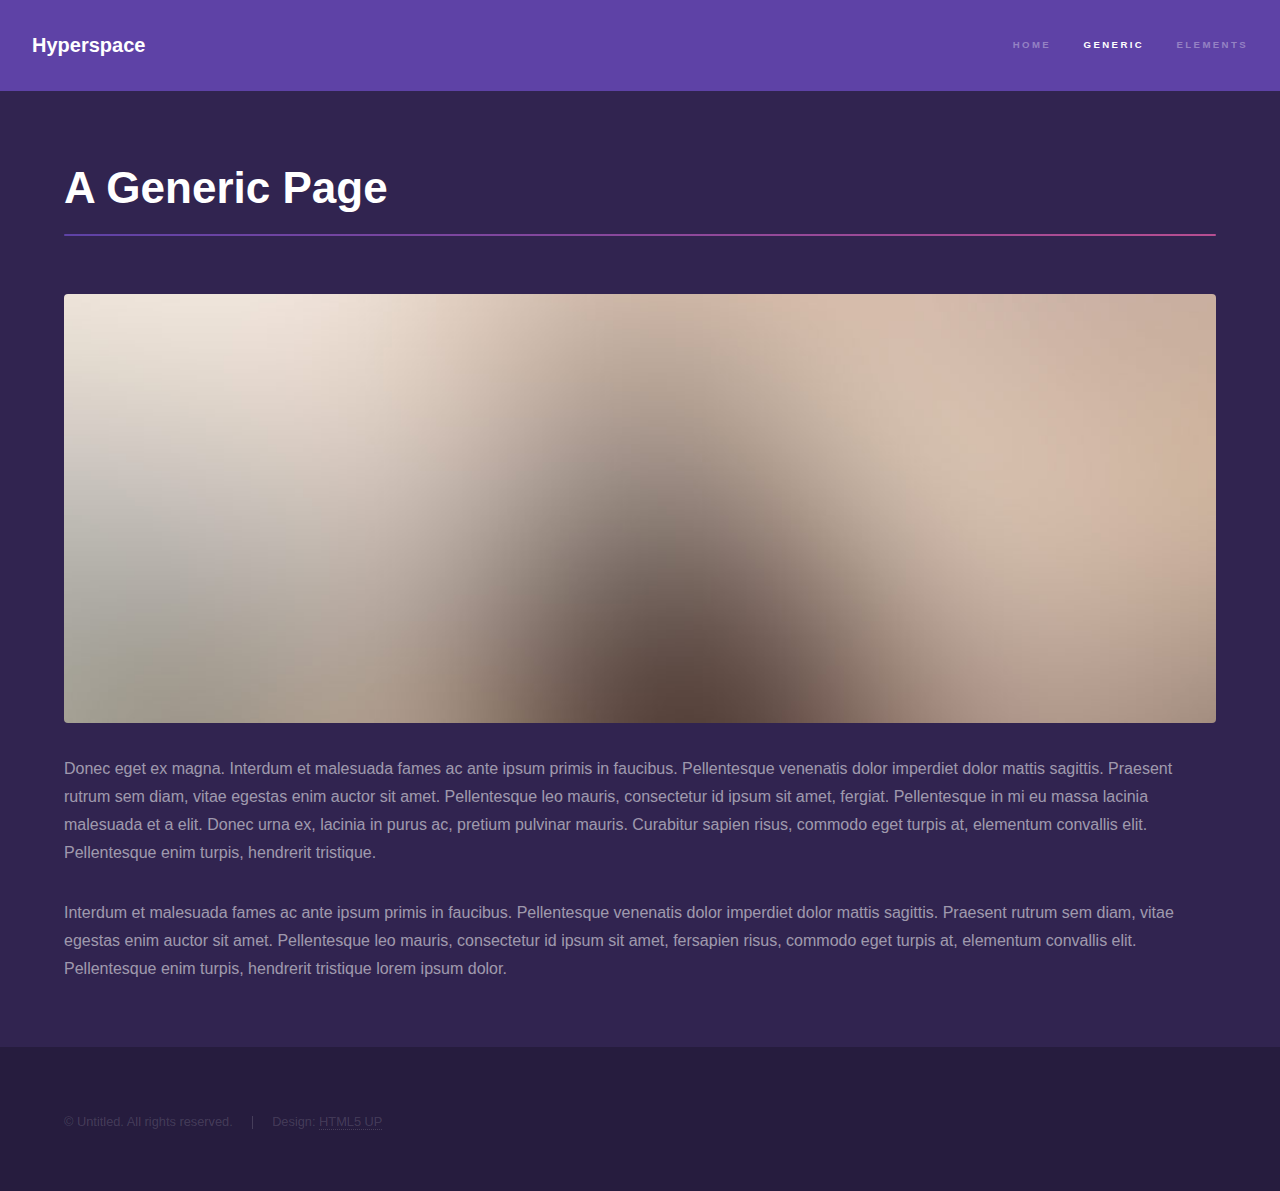
<file: generic.html>
<!DOCTYPE HTML>
<!--
	Hyperspace by HTML5 UP
	html5up.net | @ajlkn
	Free for personal and commercial use under the CCA 3.0 license (html5up.net/license)
-->
<html>
	<head>
		<title>Generic - Hyperspace by HTML5 UP</title>
		<meta charset="utf-8" />
		<meta name="viewport" content="width=device-width, initial-scale=1, user-scalable=no" />
		<link rel="stylesheet" href="assets/css/main.css" />
		<noscript><link rel="stylesheet" href="assets/css/noscript.css" /></noscript>
	</head>
	<body class="is-preload">

		<!-- Header -->
			<header id="header">
				<a href="index.html" class="title">Hyperspace</a>
				<nav>
					<ul>
						<li><a href="index.html">Home</a></li>
						<li><a href="generic.html" class="active">Generic</a></li>
						<li><a href="elements.html">Elements</a></li>
					</ul>
				</nav>
			</header>

		<!-- Wrapper -->
			<div id="wrapper">

				<!-- Main -->
					<section id="main" class="wrapper">
						<div class="inner">
							<h1 class="major">A Generic Page</h1>
							<span class="image fit"><img src="images/pic04.jpg" alt="" /></span>
							<p>Donec eget ex magna. Interdum et malesuada fames ac ante ipsum primis in faucibus. Pellentesque venenatis dolor imperdiet dolor mattis sagittis. Praesent rutrum sem diam, vitae egestas enim auctor sit amet. Pellentesque leo mauris, consectetur id ipsum sit amet, fergiat. Pellentesque in mi eu massa lacinia malesuada et a elit. Donec urna ex, lacinia in purus ac, pretium pulvinar mauris. Curabitur sapien risus, commodo eget turpis at, elementum convallis elit. Pellentesque enim turpis, hendrerit tristique.</p>
							<p>Interdum et malesuada fames ac ante ipsum primis in faucibus. Pellentesque venenatis dolor imperdiet dolor mattis sagittis. Praesent rutrum sem diam, vitae egestas enim auctor sit amet. Pellentesque leo mauris, consectetur id ipsum sit amet, fersapien risus, commodo eget turpis at, elementum convallis elit. Pellentesque enim turpis, hendrerit tristique lorem ipsum dolor.</p>
						</div>
					</section>

			</div>

		<!-- Footer -->
			<footer id="footer" class="wrapper alt">
				<div class="inner">
					<ul class="menu">
						<li>&copy; Untitled. All rights reserved.</li><li>Design: <a href="http://html5up.net">HTML5 UP</a></li>
					</ul>
				</div>
			</footer>

		<!-- Scripts -->
			<script src="assets/js/jquery.min.js"></script>
			<script src="assets/js/jquery.scrollex.min.js"></script>
			<script src="assets/js/jquery.scrolly.min.js"></script>
			<script src="assets/js/browser.min.js"></script>
			<script src="assets/js/breakpoints.min.js"></script>
			<script src="assets/js/util.js"></script>
			<script src="assets/js/main.js"></script>

	</body>
</html>
</file>
<file: assets/css/noscript.css>
/*
	Hyperspace by HTML5 UP
	html5up.net | @ajlkn
	Free for personal and commercial use under the CCA 3.0 license (html5up.net/license)
*/

/* Spotlights */

	.spotlights > section > .image:before {
		opacity: 0 !important;
	}

	.spotlights > section > .content > .inner {
		-moz-transform: none !important;
		-webkit-transform: none !important;
		-ms-transform: none !important;
		transform: none !important;
		opacity: 1 !important;
	}

/* Wrapper */

	.wrapper > .inner {
		opacity: 1 !important;
		-moz-transform: none !important;
		-webkit-transform: none !important;
		-ms-transform: none !important;
		transform: none !important;
	}

/* Sidebar */

	#sidebar > .inner {
		opacity: 1 !important;
	}

	#sidebar nav > ul > li {
		-moz-transform: none !important;
		-webkit-transform: none !important;
		-ms-transform: none !important;
		transform: none !important;
		opacity: 1 !important;
	}
</file>
<file: assets/css/main.css>
@import url(fontawesome-all.min.css);

/*
	Hyperspace by HTML5 UP
	html5up.net | @ajlkn
	Free for personal and commercial use under the CCA 3.0 license (html5up.net/license)
*/

html, body, div, span, applet, object,
iframe, h1, h2, h3, h4, h5, h6, p, blockquote,
pre, a, abbr, acronym, address, big, cite,
code, del, dfn, em, img, ins, kbd, q, s, samp,
small, strike, strong, sub, sup, tt, var, b,
u, i, center, dl, dt, dd, ol, ul, li, fieldset,
form, label, legend, table, caption, tbody,
tfoot, thead, tr, th, td, article, aside,
canvas, details, embed, figure, figcaption,
footer, header, hgroup, menu, nav, output, ruby,
section, summary, time, mark, audio, video {
	margin: 0;
	padding: 0;
	border: 0;
	font-size: 100%;
	font: inherit;
	vertical-align: baseline;}

article, aside, details, figcaption, figure,
footer, header, hgroup, menu, nav, section {
	display: block;}

body {
	line-height: 1;
}

ol, ul {
	list-style: none;
}

blockquote, q {
	quotes: none;
}

	blockquote:before, blockquote:after, q:before, q:after {
		content: '';
		content: none;
	}

table {
	border-collapse: collapse;
	border-spacing: 0;
}

body {
	-webkit-text-size-adjust: none;
}

mark {
	background-color: transparent;
	color: inherit;
}

input::-moz-focus-inner {
	border: 0;
	padding: 0;
}

input, select, textarea {
	-moz-appearance: none;
	-webkit-appearance: none;
	-ms-appearance: none;
	appearance: none;
}

/* Basic */

	@-ms-viewport {
		width: device-width;
	}

	body {
		-ms-overflow-style: scrollbar;
	}

	@media screen and (max-width: 480px) {

		html, body {
			min-width: 320px;
		}

	}

	html {
		box-sizing: border-box;
	}

	*, *:before, *:after {
		box-sizing: inherit;
	}

	body {
		background: #312450;
	}

		body.is-preload *, body.is-preload *:before, body.is-preload *:after {
			-moz-animation: none !important;
			-webkit-animation: none !important;
			-ms-animation: none !important;
			animation: none !important;
			-moz-transition: none !important;
			-webkit-transition: none !important;
			-ms-transition: none !important;
			transition: none !important;
		}

/* Type */

	body, input, select, textarea {
		color: rgba(255, 255, 255, 0.55);
		font-family: Arial, Helvetica, sans-serif;
		font-size: 16.5pt;
		font-weight: normal;
		line-height: 1.75;
	}

		@media screen and (max-width: 1680px) {

			body, input, select, textarea {
				font-size: 13pt;
			}

		}

		@media screen and (max-width: 1280px) {

			body, input, select, textarea {
				font-size: 12pt;
			}

		}

		@media screen and (max-width: 360px) {

			body, input, select, textarea {
				font-size: 11pt;
			}

		}

	a {
		-moz-transition: color 0.2s ease, border-bottom-color 0.2s ease;
		-webkit-transition: color 0.2s ease, border-bottom-color 0.2s ease;
		-ms-transition: color 0.2s ease, border-bottom-color 0.2s ease;
		transition: color 0.2s ease, border-bottom-color 0.2s ease;
		border-bottom: dotted 1px rgba(255, 255, 255, 0.35);
		color: inherit;
		text-decoration: none;
	}

		a:hover {
			border-bottom-color: transparent;
			color: #ffffff;
		}

	strong, b {
		color: #ffffff;
		font-weight: bold;
	}

	em, i {
		font-style: italic;
	}

	p {
		margin: 0 0 2em 0;
	}

	h1, h2, h3, h4, h5, h6 {
		color: #ffffff;
		font-weight: bold;
		line-height: 1.5;
		margin: 0 0 0.5em 0;
	}

		h1 a, h2 a, h3 a, h4 a, h5 a, h6 a {
			color: inherit;
			text-decoration: none;
		}

	h1 {
		font-size: 2.75em;
	}

		h1.major {
			margin: 0 0 1.3em 0;
			position: relative;
			padding-bottom: 0.35em;
		}

			h1.major:after {
				background-image: -moz-linear-gradient(to right, #5e42a6, #b74e91);
				background-image: -webkit-linear-gradient(to right, #5e42a6, #b74e91);
				background-image: -ms-linear-gradient(to right, #5e42a6, #b74e91);
				background-image: linear-gradient(to right, #5e42a6, #b74e91);
				-moz-transition: max-width 0.2s ease;
				-webkit-transition: max-width 0.2s ease;
				-ms-transition: max-width 0.2s ease;
				transition: max-width 0.2s ease;
				border-radius: 0.2em;
				bottom: 0;
				content: '';
				height: 0.05em;
				position: absolute;
				right: 0;
				width: 100%;
			}

	h2 {
		font-size: 1.75em;
	}

	h3 {
		font-size: 1.1em;
	}

	h4 {
		font-size: 1em;
	}

	h5 {
		font-size: 0.8em;
	}

	h6 {
		font-size: 0.6em;
	}

	@media screen and (max-width: 736px) {

		h1 {
			font-size: 2em;
		}

		h2 {
			font-size: 1.25em;
		}

		h3 {
			font-size: 1em;
		}

		h4 {
			font-size: 0.8em;
		}

		h5 {
			font-size: 0.6em;
		}

		h6 {
			font-size: 0.6em;
		}

	}

	sub {
		font-size: 0.8em;
		position: relative;
		top: 0.5em;
	}

	sup {
		font-size: 0.8em;
		position: relative;
		top: -0.5em;
	}

	blockquote {
		border-left: solid 4px rgba(255, 255, 255, 0.15);
		font-style: italic;
		margin: 0 0 2em 0;
		padding: 0.5em 0 0.5em 2em;
	}

	code {
		background: rgba(255, 255, 255, 0.05);
		border-radius: 0.25em;
		border: solid 1px rgba(255, 255, 255, 0.15);
		font-family: "Courier New", monospace;
		font-size: 0.9em;
		margin: 0 0.25em;
		padding: 0.25em 0.65em;
	}

	pre {
		-webkit-overflow-scrolling: touch;
		font-family: "Courier New", monospace;
		font-size: 0.9em;
		margin: 0 0 2em 0;
	}

		pre code {
			display: block;
			line-height: 1.75em;
			padding: 1em 1.5em;
			overflow-x: auto;
		}

	hr {
		border: 0;
		border-bottom: solid 1px rgba(255, 255, 255, 0.15);
		margin: 2em 0;
	}

		hr.major {
			margin: 3em 0;
		}

	.align-left {
		text-align: left;
	}

	.align-center {
		text-align: center;
	}

	.align-right {
		text-align: right;
	}

/* Row */

	.row {
		display: flex;
		flex-wrap: wrap;
		box-sizing: border-box;
		align-items: stretch;
	}

		.row > * {
			box-sizing: border-box;
		}

		.row.gtr-uniform > * > :last-child {
			margin-bottom: 0;
		}

		.row.aln-left {
			justify-content: flex-start;
		}

		.row.aln-center {
			justify-content: center;
		}

		.row.aln-right {
			justify-content: flex-end;
		}

		.row.aln-top {
			align-items: flex-start;
		}

		.row.aln-middle {
			align-items: center;
		}

		.row.aln-bottom {
			align-items: flex-end;
		}

		.row > .imp {
			order: -1;
		}

		.row > .col-1 {
			width: 8.33333%;
		}

		.row > .off-1 {
			margin-left: 8.33333%;
		}

		.row > .col-2 {
			width: 16.66667%;
		}

		.row > .off-2 {
			margin-left: 16.66667%;
		}

		.row > .col-3 {
			width: 25%;
		}

		.row > .off-3 {
			margin-left: 25%;
		}

		.row > .col-4 {
			width: 33.33333%;
		}

		.row > .off-4 {
			margin-left: 33.33333%;
		}

		.row > .col-5 {
			width: 41.66667%;
		}

		.row > .off-5 {
			margin-left: 41.66667%;
		}

		.row > .col-6 {
			width: 50%;
		}

		.row > .off-6 {
			margin-left: 50%;
		}

		.row > .col-7 {
			width: 58.33333%;
		}

		.row > .off-7 {
			margin-left: 58.33333%;
		}

		.row > .col-8 {
			width: 66.66667%;
		}

		.row > .off-8 {
			margin-left: 66.66667%;
		}

		.row > .col-9 {
			width: 75%;
		}

		.row > .off-9 {
			margin-left: 75%;
		}

		.row > .col-10 {
			width: 83.33333%;
		}

		.row > .off-10 {
			margin-left: 83.33333%;
		}

		.row > .col-11 {
			width: 91.66667%;
		}

		.row > .off-11 {
			margin-left: 91.66667%;
		}

		.row > .col-12 {
			width: 100%;
		}

		.row > .off-12 {
			margin-left: 100%;
		}

		.row.gtr-0 {
			margin-top: 0;
			margin-left: 0em;
		}

			.row.gtr-0 > * {
				padding: 0 0 0 0em;
			}

			.row.gtr-0.gtr-uniform {
				margin-top: 0em;
			}

				.row.gtr-0.gtr-uniform > * {
					padding-top: 0em;
				}

		.row.gtr-25 {
			margin-top: 0;
			margin-left: -0.375em;
		}

			.row.gtr-25 > * {
				padding: 0 0 0 0.375em;
			}

			.row.gtr-25.gtr-uniform {
				margin-top: -0.375em;
			}

				.row.gtr-25.gtr-uniform > * {
					padding-top: 0.375em;
				}

		.row.gtr-50 {
			margin-top: 0;
			margin-left: -0.75em;
		}

			.row.gtr-50 > * {
				padding: 0 0 0 0.75em;
			}

			.row.gtr-50.gtr-uniform {
				margin-top: -0.75em;
			}

				.row.gtr-50.gtr-uniform > * {
					padding-top: 0.75em;
				}

		.row {
			margin-top: 0;
			margin-left: -1.5em;
		}

			.row > * {
				padding: 0 0 0 1.5em;
			}

			.row.gtr-uniform {
				margin-top: -1.5em;
			}

				.row.gtr-uniform > * {
					padding-top: 1.5em;
				}

		.row.gtr-150 {
			margin-top: 0;
			margin-left: -2.25em;
		}

			.row.gtr-150 > * {
				padding: 0 0 0 2.25em;
			}

			.row.gtr-150.gtr-uniform {
				margin-top: -2.25em;
			}

				.row.gtr-150.gtr-uniform > * {
					padding-top: 2.25em;
				}

		.row.gtr-200 {
			margin-top: 0;
			margin-left: -3em;
		}

			.row.gtr-200 > * {
				padding: 0 0 0 3em;
			}

			.row.gtr-200.gtr-uniform {
				margin-top: -3em;
			}

				.row.gtr-200.gtr-uniform > * {
					padding-top: 3em;
				}

		@media screen and (max-width: 1680px) {

			.row {
				display: flex;
				flex-wrap: wrap;
				box-sizing: border-box;
				align-items: stretch;
			}

				.row > * {
					box-sizing: border-box;
				}

				.row.gtr-uniform > * > :last-child {
					margin-bottom: 0;
				}

				.row.aln-left {
					justify-content: flex-start;
				}

				.row.aln-center {
					justify-content: center;
				}

				.row.aln-right {
					justify-content: flex-end;
				}

				.row.aln-top {
					align-items: flex-start;
				}

				.row.aln-middle {
					align-items: center;
				}

				.row.aln-bottom {
					align-items: flex-end;
				}

				.row > .imp-xlarge {
					order: -1;
				}

				.row > .col-1-xlarge {
					width: 8.33333%;
				}

				.row > .off-1-xlarge {
					margin-left: 8.33333%;
				}

				.row > .col-2-xlarge {
					width: 16.66667%;
				}

				.row > .off-2-xlarge {
					margin-left: 16.66667%;
				}

				.row > .col-3-xlarge {
					width: 25%;
				}

				.row > .off-3-xlarge {
					margin-left: 25%;
				}

				.row > .col-4-xlarge {
					width: 33.33333%;
				}

				.row > .off-4-xlarge {
					margin-left: 33.33333%;
				}

				.row > .col-5-xlarge {
					width: 41.66667%;
				}

				.row > .off-5-xlarge {
					margin-left: 41.66667%;
				}

				.row > .col-6-xlarge {
					width: 50%;
				}

				.row > .off-6-xlarge {
					margin-left: 50%;
				}

				.row > .col-7-xlarge {
					width: 58.33333%;
				}

				.row > .off-7-xlarge {
					margin-left: 58.33333%;
				}

				.row > .col-8-xlarge {
					width: 66.66667%;
				}

				.row > .off-8-xlarge {
					margin-left: 66.66667%;
				}

				.row > .col-9-xlarge {
					width: 75%;
				}

				.row > .off-9-xlarge {
					margin-left: 75%;
				}

				.row > .col-10-xlarge {
					width: 83.33333%;
				}

				.row > .off-10-xlarge {
					margin-left: 83.33333%;
				}

				.row > .col-11-xlarge {
					width: 91.66667%;
				}

				.row > .off-11-xlarge {
					margin-left: 91.66667%;
				}

				.row > .col-12-xlarge {
					width: 100%;
				}

				.row > .off-12-xlarge {
					margin-left: 100%;
				}

				.row.gtr-0 {
					margin-top: 0;
					margin-left: 0em;
				}

					.row.gtr-0 > * {
						padding: 0 0 0 0em;
					}

					.row.gtr-0.gtr-uniform {
						margin-top: 0em;
					}

						.row.gtr-0.gtr-uniform > * {
							padding-top: 0em;
						}

				.row.gtr-25 {
					margin-top: 0;
					margin-left: -0.375em;
				}

					.row.gtr-25 > * {
						padding: 0 0 0 0.375em;
					}

					.row.gtr-25.gtr-uniform {
						margin-top: -0.375em;
					}

						.row.gtr-25.gtr-uniform > * {
							padding-top: 0.375em;
						}

				.row.gtr-50 {
					margin-top: 0;
					margin-left: -0.75em;
				}

					.row.gtr-50 > * {
						padding: 0 0 0 0.75em;
					}

					.row.gtr-50.gtr-uniform {
						margin-top: -0.75em;
					}

						.row.gtr-50.gtr-uniform > * {
							padding-top: 0.75em;
						}

				.row {
					margin-top: 0;
					margin-left: -1.5em;
				}

					.row > * {
						padding: 0 0 0 1.5em;
					}

					.row.gtr-uniform {
						margin-top: -1.5em;
					}

						.row.gtr-uniform > * {
							padding-top: 1.5em;
						}

				.row.gtr-150 {
					margin-top: 0;
					margin-left: -2.25em;
				}

					.row.gtr-150 > * {
						padding: 0 0 0 2.25em;
					}

					.row.gtr-150.gtr-uniform {
						margin-top: -2.25em;
					}

						.row.gtr-150.gtr-uniform > * {
							padding-top: 2.25em;
						}

				.row.gtr-200 {
					margin-top: 0;
					margin-left: -3em;
				}

					.row.gtr-200 > * {
						padding: 0 0 0 3em;
					}

					.row.gtr-200.gtr-uniform {
						margin-top: -3em;
					}

						.row.gtr-200.gtr-uniform > * {
							padding-top: 3em;
						}

		}

		@media screen and (max-width: 1280px) {

			.row {
				display: flex;
				flex-wrap: wrap;
				box-sizing: border-box;
				align-items: stretch;
			}

				.row > * {
					box-sizing: border-box;
				}

				.row.gtr-uniform > * > :last-child {
					margin-bottom: 0;
				}

				.row.aln-left {
					justify-content: flex-start;
				}

				.row.aln-center {
					justify-content: center;
				}

				.row.aln-right {
					justify-content: flex-end;
				}

				.row.aln-top {
					align-items: flex-start;
				}

				.row.aln-middle {
					align-items: center;
				}

				.row.aln-bottom {
					align-items: flex-end;
				}

				.row > .imp-large {
					order: -1;
				}

				.row > .col-1-large {
					width: 8.33333%;
				}

				.row > .off-1-large {
					margin-left: 8.33333%;
				}

				.row > .col-2-large {
					width: 16.66667%;
				}

				.row > .off-2-large {
					margin-left: 16.66667%;
				}

				.row > .col-3-large {
					width: 25%;
				}

				.row > .off-3-large {
					margin-left: 25%;
				}

				.row > .col-4-large {
					width: 33.33333%;
				}

				.row > .off-4-large {
					margin-left: 33.33333%;
				}

				.row > .col-5-large {
					width: 41.66667%;
				}

				.row > .off-5-large {
					margin-left: 41.66667%;
				}

				.row > .col-6-large {
					width: 50%;
				}

				.row > .off-6-large {
					margin-left: 50%;
				}

				.row > .col-7-large {
					width: 58.33333%;
				}

				.row > .off-7-large {
					margin-left: 58.33333%;
				}

				.row > .col-8-large {
					width: 66.66667%;
				}

				.row > .off-8-large {
					margin-left: 66.66667%;
				}

				.row > .col-9-large {
					width: 75%;
				}

				.row > .off-9-large {
					margin-left: 75%;
				}

				.row > .col-10-large {
					width: 83.33333%;
				}

				.row > .off-10-large {
					margin-left: 83.33333%;
				}

				.row > .col-11-large {
					width: 91.66667%;
				}

				.row > .off-11-large {
					margin-left: 91.66667%;
				}

				.row > .col-12-large {
					width: 100%;
				}

				.row > .off-12-large {
					margin-left: 100%;
				}

				.row.gtr-0 {
					margin-top: 0;
					margin-left: 0em;
				}

					.row.gtr-0 > * {
						padding: 0 0 0 0em;
					}

					.row.gtr-0.gtr-uniform {
						margin-top: 0em;
					}

						.row.gtr-0.gtr-uniform > * {
							padding-top: 0em;
						}

				.row.gtr-25 {
					margin-top: 0;
					margin-left: -0.375em;
				}

					.row.gtr-25 > * {
						padding: 0 0 0 0.375em;
					}

					.row.gtr-25.gtr-uniform {
						margin-top: -0.375em;
					}

						.row.gtr-25.gtr-uniform > * {
							padding-top: 0.375em;
						}

				.row.gtr-50 {
					margin-top: 0;
					margin-left: -0.75em;
				}

					.row.gtr-50 > * {
						padding: 0 0 0 0.75em;
					}

					.row.gtr-50.gtr-uniform {
						margin-top: -0.75em;
					}

						.row.gtr-50.gtr-uniform > * {
							padding-top: 0.75em;
						}

				.row {
					margin-top: 0;
					margin-left: -1.5em;
				}

					.row > * {
						padding: 0 0 0 1.5em;
					}

					.row.gtr-uniform {
						margin-top: -1.5em;
					}

						.row.gtr-uniform > * {
							padding-top: 1.5em;
						}

				.row.gtr-150 {
					margin-top: 0;
					margin-left: -2.25em;
				}

					.row.gtr-150 > * {
						padding: 0 0 0 2.25em;
					}

					.row.gtr-150.gtr-uniform {
						margin-top: -2.25em;
					}

						.row.gtr-150.gtr-uniform > * {
							padding-top: 2.25em;
						}

				.row.gtr-200 {
					margin-top: 0;
					margin-left: -3em;
				}

					.row.gtr-200 > * {
						padding: 0 0 0 3em;
					}

					.row.gtr-200.gtr-uniform {
						margin-top: -3em;
					}

						.row.gtr-200.gtr-uniform > * {
							padding-top: 3em;
						}

		}

		@media screen and (max-width: 980px) {

			.row {
				display: flex;
				flex-wrap: wrap;
				box-sizing: border-box;
				align-items: stretch;
			}

				.row > * {
					box-sizing: border-box;
				}

				.row.gtr-uniform > * > :last-child {
					margin-bottom: 0;
				}

				.row.aln-left {
					justify-content: flex-start;
				}

				.row.aln-center {
					justify-content: center;
				}

				.row.aln-right {
					justify-content: flex-end;
				}

				.row.aln-top {
					align-items: flex-start;
				}

				.row.aln-middle {
					align-items: center;
				}

				.row.aln-bottom {
					align-items: flex-end;
				}

				.row > .imp-medium {
					order: -1;
				}

				.row > .col-1-medium {
					width: 8.33333%;
				}

				.row > .off-1-medium {
					margin-left: 8.33333%;
				}

				.row > .col-2-medium {
					width: 16.66667%;
				}

				.row > .off-2-medium {
					margin-left: 16.66667%;
				}

				.row > .col-3-medium {
					width: 25%;
				}

				.row > .off-3-medium {
					margin-left: 25%;
				}

				.row > .col-4-medium {
					width: 33.33333%;
				}

				.row > .off-4-medium {
					margin-left: 33.33333%;
				}

				.row > .col-5-medium {
					width: 41.66667%;
				}

				.row > .off-5-medium {
					margin-left: 41.66667%;
				}

				.row > .col-6-medium {
					width: 50%;
				}

				.row > .off-6-medium {
					margin-left: 50%;
				}

				.row > .col-7-medium {
					width: 58.33333%;
				}

				.row > .off-7-medium {
					margin-left: 58.33333%;
				}

				.row > .col-8-medium {
					width: 66.66667%;
				}

				.row > .off-8-medium {
					margin-left: 66.66667%;
				}

				.row > .col-9-medium {
					width: 75%;
				}

				.row > .off-9-medium {
					margin-left: 75%;
				}

				.row > .col-10-medium {
					width: 83.33333%;
				}

				.row > .off-10-medium {
					margin-left: 83.33333%;
				}

				.row > .col-11-medium {
					width: 91.66667%;
				}

				.row > .off-11-medium {
					margin-left: 91.66667%;
				}

				.row > .col-12-medium {
					width: 100%;
				}

				.row > .off-12-medium {
					margin-left: 100%;
				}

				.row.gtr-0 {
					margin-top: 0;
					margin-left: 0em;
				}

					.row.gtr-0 > * {
						padding: 0 0 0 0em;
					}

					.row.gtr-0.gtr-uniform {
						margin-top: 0em;
					}

						.row.gtr-0.gtr-uniform > * {
							padding-top: 0em;
						}

				.row.gtr-25 {
					margin-top: 0;
					margin-left: -0.375em;
				}

					.row.gtr-25 > * {
						padding: 0 0 0 0.375em;
					}

					.row.gtr-25.gtr-uniform {
						margin-top: -0.375em;
					}

						.row.gtr-25.gtr-uniform > * {
							padding-top: 0.375em;
						}

				.row.gtr-50 {
					margin-top: 0;
					margin-left: -0.75em;
				}

					.row.gtr-50 > * {
						padding: 0 0 0 0.75em;
					}

					.row.gtr-50.gtr-uniform {
						margin-top: -0.75em;
					}

						.row.gtr-50.gtr-uniform > * {
							padding-top: 0.75em;
						}

				.row {
					margin-top: 0;
					margin-left: -1.5em;
				}

					.row > * {
						padding: 0 0 0 1.5em;
					}

					.row.gtr-uniform {
						margin-top: -1.5em;
					}

						.row.gtr-uniform > * {
							padding-top: 1.5em;
						}

				.row.gtr-150 {
					margin-top: 0;
					margin-left: -2.25em;
				}

					.row.gtr-150 > * {
						padding: 0 0 0 2.25em;
					}

					.row.gtr-150.gtr-uniform {
						margin-top: -2.25em;
					}

						.row.gtr-150.gtr-uniform > * {
							padding-top: 2.25em;
						}

				.row.gtr-200 {
					margin-top: 0;
					margin-left: -3em;
				}

					.row.gtr-200 > * {
						padding: 0 0 0 3em;
					}

					.row.gtr-200.gtr-uniform {
						margin-top: -3em;
					}

						.row.gtr-200.gtr-uniform > * {
							padding-top: 3em;
						}

		}

		@media screen and (max-width: 736px) {

			.row {
				display: flex;
				flex-wrap: wrap;
				box-sizing: border-box;
				align-items: stretch;
			}

				.row > * {
					box-sizing: border-box;
				}

				.row.gtr-uniform > * > :last-child {
					margin-bottom: 0;
				}

				.row.aln-left {
					justify-content: flex-start;
				}

				.row.aln-center {
					justify-content: center;
				}

				.row.aln-right {
					justify-content: flex-end;
				}

				.row.aln-top {
					align-items: flex-start;
				}

				.row.aln-middle {
					align-items: center;
				}

				.row.aln-bottom {
					align-items: flex-end;
				}

				.row > .imp-small {
					order: -1;
				}

				.row > .col-1-small {
					width: 8.33333%;
				}

				.row > .off-1-small {
					margin-left: 8.33333%;
				}

				.row > .col-2-small {
					width: 16.66667%;
				}

				.row > .off-2-small {
					margin-left: 16.66667%;
				}

				.row > .col-3-small {
					width: 25%;
				}

				.row > .off-3-small {
					margin-left: 25%;
				}

				.row > .col-4-small {
					width: 33.33333%;
				}

				.row > .off-4-small {
					margin-left: 33.33333%;
				}

				.row > .col-5-small {
					width: 41.66667%;
				}

				.row > .off-5-small {
					margin-left: 41.66667%;
				}

				.row > .col-6-small {
					width: 50%;
				}

				.row > .off-6-small {
					margin-left: 50%;
				}

				.row > .col-7-small {
					width: 58.33333%;
				}

				.row > .off-7-small {
					margin-left: 58.33333%;
				}

				.row > .col-8-small {
					width: 66.66667%;
				}

				.row > .off-8-small {
					margin-left: 66.66667%;
				}

				.row > .col-9-small {
					width: 75%;
				}

				.row > .off-9-small {
					margin-left: 75%;
				}

				.row > .col-10-small {
					width: 83.33333%;
				}

				.row > .off-10-small {
					margin-left: 83.33333%;
				}

				.row > .col-11-small {
					width: 91.66667%;
				}

				.row > .off-11-small {
					margin-left: 91.66667%;
				}

				.row > .col-12-small {
					width: 100%;
				}

				.row > .off-12-small {
					margin-left: 100%;
				}

				.row.gtr-0 {
					margin-top: 0;
					margin-left: 0em;
				}

					.row.gtr-0 > * {
						padding: 0 0 0 0em;
					}

					.row.gtr-0.gtr-uniform {
						margin-top: 0em;
					}

						.row.gtr-0.gtr-uniform > * {
							padding-top: 0em;
						}

				.row.gtr-25 {
					margin-top: 0;
					margin-left: -0.375em;
				}

					.row.gtr-25 > * {
						padding: 0 0 0 0.375em;
					}

					.row.gtr-25.gtr-uniform {
						margin-top: -0.375em;
					}

						.row.gtr-25.gtr-uniform > * {
							padding-top: 0.375em;
						}

				.row.gtr-50 {
					margin-top: 0;
					margin-left: -0.75em;
				}

					.row.gtr-50 > * {
						padding: 0 0 0 0.75em;
					}

					.row.gtr-50.gtr-uniform {
						margin-top: -0.75em;
					}

						.row.gtr-50.gtr-uniform > * {
							padding-top: 0.75em;
						}

				.row {
					margin-top: 0;
					margin-left: -1.5em;
				}

					.row > * {
						padding: 0 0 0 1.5em;
					}

					.row.gtr-uniform {
						margin-top: -1.5em;
					}

						.row.gtr-uniform > * {
							padding-top: 1.5em;
						}

				.row.gtr-150 {
					margin-top: 0;
					margin-left: -2.25em;
				}

					.row.gtr-150 > * {
						padding: 0 0 0 2.25em;
					}

					.row.gtr-150.gtr-uniform {
						margin-top: -2.25em;
					}

						.row.gtr-150.gtr-uniform > * {
							padding-top: 2.25em;
						}

				.row.gtr-200 {
					margin-top: 0;
					margin-left: -3em;
				}

					.row.gtr-200 > * {
						padding: 0 0 0 3em;
					}

					.row.gtr-200.gtr-uniform {
						margin-top: -3em;
					}

						.row.gtr-200.gtr-uniform > * {
							padding-top: 3em;
						}

		}

		@media screen and (max-width: 480px) {

			.row {
				display: flex;
				flex-wrap: wrap;
				box-sizing: border-box;
				align-items: stretch;
			}

				.row > * {
					box-sizing: border-box;
				}

				.row.gtr-uniform > * > :last-child {
					margin-bottom: 0;
				}

				.row.aln-left {
					justify-content: flex-start;
				}

				.row.aln-center {
					justify-content: center;
				}

				.row.aln-right {
					justify-content: flex-end;
				}

				.row.aln-top {
					align-items: flex-start;
				}

				.row.aln-middle {
					align-items: center;
				}

				.row.aln-bottom {
					align-items: flex-end;
				}

				.row > .imp-xsmall {
					order: -1;
				}

				.row > .col-1-xsmall {
					width: 8.33333%;
				}

				.row > .off-1-xsmall {
					margin-left: 8.33333%;
				}

				.row > .col-2-xsmall {
					width: 16.66667%;
				}

				.row > .off-2-xsmall {
					margin-left: 16.66667%;
				}

				.row > .col-3-xsmall {
					width: 25%;
				}

				.row > .off-3-xsmall {
					margin-left: 25%;
				}

				.row > .col-4-xsmall {
					width: 33.33333%;
				}

				.row > .off-4-xsmall {
					margin-left: 33.33333%;
				}

				.row > .col-5-xsmall {
					width: 41.66667%;
				}

				.row > .off-5-xsmall {
					margin-left: 41.66667%;
				}

				.row > .col-6-xsmall {
					width: 50%;
				}

				.row > .off-6-xsmall {
					margin-left: 50%;
				}

				.row > .col-7-xsmall {
					width: 58.33333%;
				}

				.row > .off-7-xsmall {
					margin-left: 58.33333%;
				}

				.row > .col-8-xsmall {
					width: 66.66667%;
				}

				.row > .off-8-xsmall {
					margin-left: 66.66667%;
				}

				.row > .col-9-xsmall {
					width: 75%;
				}

				.row > .off-9-xsmall {
					margin-left: 75%;
				}

				.row > .col-10-xsmall {
					width: 83.33333%;
				}

				.row > .off-10-xsmall {
					margin-left: 83.33333%;
				}

				.row > .col-11-xsmall {
					width: 91.66667%;
				}

				.row > .off-11-xsmall {
					margin-left: 91.66667%;
				}

				.row > .col-12-xsmall {
					width: 100%;
				}

				.row > .off-12-xsmall {
					margin-left: 100%;
				}

				.row.gtr-0 {
					margin-top: 0;
					margin-left: 0em;
				}

					.row.gtr-0 > * {
						padding: 0 0 0 0em;
					}

					.row.gtr-0.gtr-uniform {
						margin-top: 0em;
					}

						.row.gtr-0.gtr-uniform > * {
							padding-top: 0em;
						}

				.row.gtr-25 {
					margin-top: 0;
					margin-left: -0.375em;
				}

					.row.gtr-25 > * {
						padding: 0 0 0 0.375em;
					}

					.row.gtr-25.gtr-uniform {
						margin-top: -0.375em;
					}

						.row.gtr-25.gtr-uniform > * {
							padding-top: 0.375em;
						}

				.row.gtr-50 {
					margin-top: 0;
					margin-left: -0.75em;
				}

					.row.gtr-50 > * {
						padding: 0 0 0 0.75em;
					}

					.row.gtr-50.gtr-uniform {
						margin-top: -0.75em;
					}

						.row.gtr-50.gtr-uniform > * {
							padding-top: 0.75em;
						}

				.row {
					margin-top: 0;
					margin-left: -1.5em;
				}

					.row > * {
						padding: 0 0 0 1.5em;
					}

					.row.gtr-uniform {
						margin-top: -1.5em;
					}

						.row.gtr-uniform > * {
							padding-top: 1.5em;
						}

				.row.gtr-150 {
					margin-top: 0;
					margin-left: -2.25em;
				}

					.row.gtr-150 > * {
						padding: 0 0 0 2.25em;
					}

					.row.gtr-150.gtr-uniform {
						margin-top: -2.25em;
					}

						.row.gtr-150.gtr-uniform > * {
							padding-top: 2.25em;
						}

				.row.gtr-200 {
					margin-top: 0;
					margin-left: -3em;
				}

					.row.gtr-200 > * {
						padding: 0 0 0 3em;
					}

					.row.gtr-200.gtr-uniform {
						margin-top: -3em;
					}

						.row.gtr-200.gtr-uniform > * {
							padding-top: 3em;
						}

		}

/* Box */

	.box {
		border-radius: 0.25em;
		border: solid 1px rgba(255, 255, 255, 0.15);
		margin-bottom: 2em;
		padding: 1.5em;
	}

		.box > :last-child,
		.box > :last-child > :last-child,
		.box > :last-child > :last-child > :last-child {
			margin-bottom: 0;
		}

		.box.alt {
			border: 0;
			border-radius: 0;
			padding: 0;
		}

/* Button */

	input[type="submit"],
	input[type="reset"],
	input[type="button"],
	button,
	.button {
		-moz-appearance: none;
		-webkit-appearance: none;
		-ms-appearance: none;
		appearance: none;
		-moz-transition: border-color 0.2s ease;
		-webkit-transition: border-color 0.2s ease;
		-ms-transition: border-color 0.2s ease;
		transition: border-color 0.2s ease;
		background-color: transparent;
		border: solid 1px !important;
		border-color: rgba(255, 255, 255, 0.15) !important;
		border-radius: 3em;
		color: #ffffff !important;
		cursor: pointer;
		display: inline-block;
		font-size: 0.6em;
		font-weight: bold;
		height: calc(4.75em + 2px);
		letter-spacing: 0.25em;
		line-height: 4.75em;
		outline: 0;
		padding: 0 3.75em;
		position: relative;
		text-align: center;
		text-decoration: none;
		text-transform: uppercase;
		white-space: nowrap;
	}

		input[type="submit"]:after,
		input[type="reset"]:after,
		input[type="button"]:after,
		button:after,
		.button:after {
			-moz-transform: scale(0.25);
			-webkit-transform: scale(0.25);
			-ms-transform: scale(0.25);
			transform: scale(0.25);
			pointer-events: none;
			-moz-transition: opacity 0.2s ease, -moz-transform 0.2s ease;
			-webkit-transition: opacity 0.2s ease, -webkit-transform 0.2s ease;
			-ms-transition: opacity 0.2s ease, -ms-transform 0.2s ease;
			transition: opacity 0.2s ease, transform 0.2s ease;
			background: #ffffff;
			border-radius: 3em;
			content: '';
			height: 100%;
			left: 0;
			opacity: 0;
			position: absolute;
			top: 0;
			width: 100%;
		}

		input[type="submit"].icon:before,
		input[type="reset"].icon:before,
		input[type="button"].icon:before,
		button.icon:before,
		.button.icon:before {
			margin-right: 0.75em;
		}

		input[type="submit"].fit,
		input[type="reset"].fit,
		input[type="button"].fit,
		button.fit,
		.button.fit {
			width: 100%;
		}

		input[type="submit"].small,
		input[type="reset"].small,
		input[type="button"].small,
		button.small,
		.button.small {
			font-size: 0.4em;
		}

		input[type="submit"].large,
		input[type="reset"].large,
		input[type="button"].large,
		button.large,
		.button.large {
			font-size: 0.8em;
		}

		input[type="submit"].primary,
		input[type="reset"].primary,
		input[type="button"].primary,
		button.primary,
		.button.primary {
			background-color: #ffffff;
			color: #312450 !important;
		}

			input[type="submit"].primary:after,
			input[type="reset"].primary:after,
			input[type="button"].primary:after,
			button.primary:after,
			.button.primary:after {
				display: none;
			}

		input[type="submit"].disabled, input[type="submit"]:disabled,
		input[type="reset"].disabled,
		input[type="reset"]:disabled,
		input[type="button"].disabled,
		input[type="button"]:disabled,
		button.disabled,
		button:disabled,
		.button.disabled,
		.button:disabled {
			cursor: default;
			opacity: 0.5;
			pointer-events: none;
		}

		input[type="submit"]:hover,
		input[type="reset"]:hover,
		input[type="button"]:hover,
		button:hover,
		.button:hover {
			border-color: rgba(255, 255, 255, 0.55) !important;
		}

			input[type="submit"]:hover:after,
			input[type="reset"]:hover:after,
			input[type="button"]:hover:after,
			button:hover:after,
			.button:hover:after {
				opacity: 0.05;
				-moz-transform: scale(1);
				-webkit-transform: scale(1);
				-ms-transform: scale(1);
				transform: scale(1);
			}

			input[type="submit"]:hover:active,
			input[type="reset"]:hover:active,
			input[type="button"]:hover:active,
			button:hover:active,
			.button:hover:active {
				border-color: #ffffff !important;
			}

				input[type="submit"]:hover:active:after,
				input[type="reset"]:hover:active:after,
				input[type="button"]:hover:active:after,
				button:hover:active:after,
				.button:hover:active:after {
					opacity: 0.1;
				}

/* Features */

	.features {
		display: -moz-flex;
		display: -webkit-flex;
		display: -ms-flex;
		display: flex;
		-moz-flex-wrap: wrap;
		-webkit-flex-wrap: wrap;
		-ms-flex-wrap: wrap;
		flex-wrap: wrap;
		border-radius: 0.25em;
		border: solid 1px rgba(255, 255, 255, 0.15);
		background: rgba(255, 255, 255, 0.05);
		margin: 0 0 2em 0;
	}

		.features section {
			padding: 3.5em 3em 1em 7em ;
			width: 50%;
			border-top: solid 1px rgba(255, 255, 255, 0.15);
			position: relative;
		}

			.features section:nth-child(-n + 2) {
				border-top-width: 0;
			}

			.features section:nth-child(2n) {
				border-left: solid 1px rgba(255, 255, 255, 0.15);
			}

			.features section .icon {
				-moz-transition: opacity 0.5s ease, -moz-transform 0.5s ease;
				-webkit-transition: opacity 0.5s ease, -webkit-transform 0.5s ease;
				-ms-transition: opacity 0.5s ease, -ms-transform 0.5s ease;
				transition: opacity 0.5s ease, transform 0.5s ease;
				-moz-transition-delay: 1s;
				-webkit-transition-delay: 1s;
				-ms-transition-delay: 1s;
				transition-delay: 1s;
				-moz-transform: scale(1);
				-webkit-transform: scale(1);
				-ms-transform: scale(1);
				transform: scale(1);
				position: absolute;
				left: 3em;
				top: 3em;
				opacity: 1;
			}

			.features section:nth-child(1) .icon {
				-moz-transition-delay: 0.15s;
				-webkit-transition-delay: 0.15s;
				-ms-transition-delay: 0.15s;
				transition-delay: 0.15s;
			}

			.features section:nth-child(2) .icon {
				-moz-transition-delay: 0.3s;
				-webkit-transition-delay: 0.3s;
				-ms-transition-delay: 0.3s;
				transition-delay: 0.3s;
			}

			.features section:nth-child(3) .icon {
				-moz-transition-delay: 0.45s;
				-webkit-transition-delay: 0.45s;
				-ms-transition-delay: 0.45s;
				transition-delay: 0.45s;
			}

			.features section:nth-child(4) .icon {
				-moz-transition-delay: 0.6s;
				-webkit-transition-delay: 0.6s;
				-ms-transition-delay: 0.6s;
				transition-delay: 0.6s;
			}

			.features section:nth-child(5) .icon {
				-moz-transition-delay: 0.75s;
				-webkit-transition-delay: 0.75s;
				-ms-transition-delay: 0.75s;
				transition-delay: 0.75s;
			}

			.features section:nth-child(6) .icon {
				-moz-transition-delay: 0.9s;
				-webkit-transition-delay: 0.9s;
				-ms-transition-delay: 0.9s;
				transition-delay: 0.9s;
			}

			.features section:nth-child(7) .icon {
				-moz-transition-delay: 1.05s;
				-webkit-transition-delay: 1.05s;
				-ms-transition-delay: 1.05s;
				transition-delay: 1.05s;
			}

			.features section:nth-child(8) .icon {
				-moz-transition-delay: 1.2s;
				-webkit-transition-delay: 1.2s;
				-ms-transition-delay: 1.2s;
				transition-delay: 1.2s;
			}

			.features section:nth-child(9) .icon {
				-moz-transition-delay: 1.35s;
				-webkit-transition-delay: 1.35s;
				-ms-transition-delay: 1.35s;
				transition-delay: 1.35s;
			}

			.features section:nth-child(10) .icon {
				-moz-transition-delay: 1.5s;
				-webkit-transition-delay: 1.5s;
				-ms-transition-delay: 1.5s;
				transition-delay: 1.5s;
			}

			.features section:nth-child(11) .icon {
				-moz-transition-delay: 1.65s;
				-webkit-transition-delay: 1.65s;
				-ms-transition-delay: 1.65s;
				transition-delay: 1.65s;
			}

			.features section:nth-child(12) .icon {
				-moz-transition-delay: 1.8s;
				-webkit-transition-delay: 1.8s;
				-ms-transition-delay: 1.8s;
				transition-delay: 1.8s;
			}

			.features section:nth-child(13) .icon {
				-moz-transition-delay: 1.95s;
				-webkit-transition-delay: 1.95s;
				-ms-transition-delay: 1.95s;
				transition-delay: 1.95s;
			}

			.features section:nth-child(14) .icon {
				-moz-transition-delay: 2.1s;
				-webkit-transition-delay: 2.1s;
				-ms-transition-delay: 2.1s;
				transition-delay: 2.1s;
			}

			.features section:nth-child(15) .icon {
				-moz-transition-delay: 2.25s;
				-webkit-transition-delay: 2.25s;
				-ms-transition-delay: 2.25s;
				transition-delay: 2.25s;
			}

			.features section:nth-child(16) .icon {
				-moz-transition-delay: 2.4s;
				-webkit-transition-delay: 2.4s;
				-ms-transition-delay: 2.4s;
				transition-delay: 2.4s;
			}

			.features section:nth-child(17) .icon {
				-moz-transition-delay: 2.55s;
				-webkit-transition-delay: 2.55s;
				-ms-transition-delay: 2.55s;
				transition-delay: 2.55s;
			}

			.features section:nth-child(18) .icon {
				-moz-transition-delay: 2.7s;
				-webkit-transition-delay: 2.7s;
				-ms-transition-delay: 2.7s;
				transition-delay: 2.7s;
			}

			.features section:nth-child(19) .icon {
				-moz-transition-delay: 2.85s;
				-webkit-transition-delay: 2.85s;
				-ms-transition-delay: 2.85s;
				transition-delay: 2.85s;
			}

			.features section:nth-child(20) .icon {
				-moz-transition-delay: 3s;
				-webkit-transition-delay: 3s;
				-ms-transition-delay: 3s;
				transition-delay: 3s;
			}

		.features.inactive section .icon {
			-moz-transform: scale(0.5);
			-webkit-transform: scale(0.5);
			-ms-transform: scale(0.5);
			transform: scale(0.5);
			opacity: 0;
		}

		@media screen and (max-width: 980px) {

			.features {
				display: block;
			}

				.features section {
					border-top-width: 1px !important;
					border-left-width: 0 !important;
					width: 100%;
				}

					.features section:first-child {
						border-top-width: 0 !important;
					}

		}

		@media screen and (max-width: 736px) {

			.features section {
				padding: 2.5em 1.5em 0.1em 5.5em ;
			}

				.features section .icon {
					left: 1.5em;
					top: 2em;
				}

		}

		@media screen and (max-width: 480px) {

			.features section {
				padding: 2em 1.5em 0.1em 1.5em ;
			}

				.features section .icon {
					left: 0;
					position: relative;
					top: 0;
				}

		}

/* Form */

	form {
		margin: 0 0 2em 0;
	}

		form > :last-child {
			margin-bottom: 0;
		}

		form > .fields {
			display: -moz-flex;
			display: -webkit-flex;
			display: -ms-flex;
			display: flex;
			-moz-flex-wrap: wrap;
			-webkit-flex-wrap: wrap;
			-ms-flex-wrap: wrap;
			flex-wrap: wrap;
			width: calc(100% + 3em);
			margin: -1.5em 0 2em -1.5em;
		}

			form > .fields > .field {
				-moz-flex-grow: 0;
				-webkit-flex-grow: 0;
				-ms-flex-grow: 0;
				flex-grow: 0;
				-moz-flex-shrink: 0;
				-webkit-flex-shrink: 0;
				-ms-flex-shrink: 0;
				flex-shrink: 0;
				padding: 1.5em 0 0 1.5em;
				width: calc(100% - 1.5em);
			}

				form > .fields > .field.half {
					width: calc(50% - 0.75em);
				}

				form > .fields > .field.third {
					width: calc(100%/3 - 0.5em);
				}

				form > .fields > .field.quarter {
					width: calc(25% - 0.375em);
				}

		@media screen and (max-width: 480px) {

			form > .fields {
				width: calc(100% + 3em);
				margin: -1.5em 0 2em -1.5em;
			}

				form > .fields > .field {
					padding: 1.5em 0 0 1.5em;
					width: calc(100% - 1.5em);
				}

					form > .fields > .field.half {
						width: calc(100% - 1.5em);
					}

					form > .fields > .field.third {
						width: calc(100% - 1.5em);
					}

					form > .fields > .field.quarter {
						width: calc(100% - 1.5em);
					}

		}

	label {
		color: #ffffff;
		font-weight: bold;
		line-height: 1.5;
		margin: 0 0 0.7em 0;
		display: block;
		font-size: 1.1em;
	}

	input[type="text"],
	input[type="password"],
	input[type="email"],
	input[type="tel"],
	select,
	textarea {
		-moz-appearance: none;
		-webkit-appearance: none;
		-ms-appearance: none;
		appearance: none;
		background: rgba(255, 255, 255, 0.05);
		border-radius: 0.25em;
		border: none;
		border: solid 1px rgba(255, 255, 255, 0.15);
		color: inherit;
		display: block;
		outline: 0;
		padding: 0 1em;
		text-decoration: none;
		width: 100%;
	}

		input[type="text"]:invalid,
		input[type="password"]:invalid,
		input[type="email"]:invalid,
		input[type="tel"]:invalid,
		select:invalid,
		textarea:invalid {
			box-shadow: none;
		}

		input[type="text"]:focus,
		input[type="password"]:focus,
		input[type="email"]:focus,
		input[type="tel"]:focus,
		select:focus,
		textarea:focus {
			border-color: #ffffff;
			box-shadow: 0 0 0 1px #ffffff;
		}

	select {
		background-image: url("data:image/svg+xml;charset=utf8,%3Csvg xmlns='http://www.w3.org/2000/svg' width='40' height='40' preserveAspectRatio='none' viewBox='0 0 40 40'%3E%3Cpath d='M9.4,12.3l10.4,10.4l10.4-10.4c0.2-0.2,0.5-0.4,0.9-0.4c0.3,0,0.6,0.1,0.9,0.4l3.3,3.3c0.2,0.2,0.4,0.5,0.4,0.9 c0,0.4-0.1,0.6-0.4,0.9L20.7,31.9c-0.2,0.2-0.5,0.4-0.9,0.4c-0.3,0-0.6-0.1-0.9-0.4L4.3,17.3c-0.2-0.2-0.4-0.5-0.4-0.9 c0-0.4,0.1-0.6,0.4-0.9l3.3-3.3c0.2-0.2,0.5-0.4,0.9-0.4S9.1,12.1,9.4,12.3z' fill='rgba(255, 255, 255, 0.15)' /%3E%3C/svg%3E");
		background-size: 1.25rem;
		background-repeat: no-repeat;
		background-position: calc(100% - 1rem) center;
		height: 2.75em;
		padding-right: 2.75em;
		text-overflow: ellipsis;
	}

		select option {
			color: #ffffff;
			background: #312450;
		}

		select:focus::-ms-value {
			background-color: transparent;
		}

		select::-ms-expand {
			display: none;
		}

	input[type="text"],
	input[type="password"],
	input[type="email"],
	select {
		height: 2.75em;
	}

	textarea {
		padding: 0.75em 1em;
	}

		body.is-ie textarea {
			min-height: 10em;
		}

	input[type="checkbox"],
	input[type="radio"] {
		-moz-appearance: none;
		-webkit-appearance: none;
		-ms-appearance: none;
		appearance: none;
		display: block;
		float: left;
		margin-right: -2em;
		opacity: 0;
		width: 1em;
		z-index: -1;
	}

		input[type="checkbox"] + label,
		input[type="radio"] + label {
			text-decoration: none;
			color: rgba(255, 255, 255, 0.55);
			cursor: pointer;
			display: inline-block;
			font-size: 1em;
			font-weight: normal;
			padding-left: 2.4em;
			padding-right: 0.75em;
			position: relative;
		}

			input[type="checkbox"] + label:before,
			input[type="radio"] + label:before {
				-moz-osx-font-smoothing: grayscale;
				-webkit-font-smoothing: antialiased;
				display: inline-block;
				font-style: normal;
				font-variant: normal;
				text-rendering: auto;
				line-height: 1;
				text-transform: none !important;
				font-family: 'Font Awesome 5 Free';
				font-weight: 900;
			}

			input[type="checkbox"] + label:before,
			input[type="radio"] + label:before {
				background: rgba(255, 255, 255, 0.05);
				border-radius: 0.25em;
				border: solid 1px rgba(255, 255, 255, 0.15);
				content: '';
				display: inline-block;
				font-size: 0.8em;
				height: 2.0625em;
				left: 0;
				line-height: 2.0625em;
				position: absolute;
				text-align: center;
				top: 0;
				width: 2.0625em;
			}

		input[type="checkbox"]:checked + label:before,
		input[type="radio"]:checked + label:before {
			background: #ffffff;
			border-color: #ffffff;
			color: #b74e91;
			content: '\f00c';
		}

		input[type="checkbox"]:focus + label:before,
		input[type="radio"]:focus + label:before {
			border-color: #ffffff;
			box-shadow: 0 0 0 1px #ffffff;
		}

	input[type="checkbox"] + label:before {
		border-radius: 0.25em;
	}

	input[type="radio"] + label:before {
		border-radius: 100%;
	}

	::-webkit-input-placeholder {
		color: rgba(255, 255, 255, 0.35) !important;
		opacity: 1.0;
	}

	:-moz-placeholder {
		color: rgba(255, 255, 255, 0.35) !important;
		opacity: 1.0;
	}

	::-moz-placeholder {
		color: rgba(255, 255, 255, 0.35) !important;
		opacity: 1.0;
	}

	:-ms-input-placeholder {
		color: rgba(255, 255, 255, 0.35) !important;
		opacity: 1.0;
	}

/* Icon */

	.icon {
		text-decoration: none;
		border-bottom: none;
		position: relative;
	}

		.icon:before {
			-moz-osx-font-smoothing: grayscale;
			-webkit-font-smoothing: antialiased;
			display: inline-block;
			font-style: normal;
			font-variant: normal;
			text-rendering: auto;
			line-height: 1;
			text-transform: none !important;
			font-family: 'Font Awesome 5 Free';
			font-weight: 400;
		}

		.icon > .label {
			display: none;
		}

		.icon:before {
			line-height: inherit;
		}

		.icon.solid:before {
			font-weight: 900;
		}

		.icon.brands:before {
			font-family: 'Font Awesome 5 Brands';
		}

		.icon.major {
			width: 2.5em;
			height: 2.5em;
			display: block;
			background: #ffffff;
			border-radius: 100%;
			color: #312450;
			text-align: center;
			line-height: 2.5em;
			margin: 0 0 1.3em 0;
		}

			.icon.major:before {
				font-size: 1.25em;
			}

				.wrapper.style1 .icon.major:before {
					color: #5e42a6;
				}

				.wrapper.style1-alt .icon.major:before {
					color: #493382;
				}

				.wrapper.style2 .icon.major:before {
					color: #5052b5;
				}

				.wrapper.style2-alt .icon.major:before {
					color: #3e4094;
				}

				.wrapper.style3 .icon.major:before {
					color: #b74e91;
				}

				.wrapper.style3-alt .icon.major:before {
					color: #953d75;
				}

/* Image */

	.image {
		border-radius: 0.25em;
		border: 0;
		display: inline-block;
		position: relative;
	}

		.image img {
			border-radius: 0.25em;
			display: block;
		}

		.image.left, .image.right {
			max-width: 40%;
		}

			.image.left img, .image.right img {
				width: 100%;
			}

		.image.left {
			float: left;
			margin: 0 1.5em 1em 0;
			top: 0.25em;
		}

		.image.right {
			float: right;
			margin: 0 0 1em 1.5em;
			top: 0.25em;
		}

		.image.fit {
			display: block;
			margin: 0 0 2em 0;
			width: 100%;
		}

			.image.fit img {
				width: 100%;
			}

		.image.main {
			display: block;
			margin: 0 0 3em 0;
			width: 100%;
		}

			.image.main img {
				width: 100%;
			}

/* List */

	ol {
		list-style: decimal;
		margin: 0 0 2em 0;
		padding-left: 1.25em;
	}

		ol li {
			padding-left: 0.25em;
		}

	ul {
		list-style: disc;
		margin: 0 0 2em 0;
		padding-left: 1em;
	}

		ul li {
			padding-left: 0.5em;
		}

		ul.alt {
			list-style: none;
			padding-left: 0;
		}

			ul.alt li {
				border-top: solid 1px rgba(255, 255, 255, 0.15);
				padding: 0.5em 0;
			}

				ul.alt li:first-child {
					border-top: 0;
					padding-top: 0;
				}

	dl {
		margin: 0 0 2em 0;
	}

		dl dt {
			display: block;
			font-weight: bold;
			margin: 0 0 1em 0;
		}

		dl dd {
			margin-left: 2em;
		}

/* Actions */

	ul.actions {
		display: -moz-flex;
		display: -webkit-flex;
		display: -ms-flex;
		display: flex;
		cursor: default;
		list-style: none;
		margin-left: -1em;
		padding-left: 0;
	}

		ul.actions li {
			padding: 0 0 0 1em;
			vertical-align: middle;
		}

		ul.actions.special {
			-moz-justify-content: center;
			-webkit-justify-content: center;
			-ms-justify-content: center;
			justify-content: center;
			width: 100%;
			margin-left: 0;
		}

			ul.actions.special li:first-child {
				padding-left: 0;
			}

		ul.actions.stacked {
			-moz-flex-direction: column;
			-webkit-flex-direction: column;
			-ms-flex-direction: column;
			flex-direction: column;
			margin-left: 0;
		}

			ul.actions.stacked li {
				padding: 1.3em 0 0 0;
			}

				ul.actions.stacked li:first-child {
					padding-top: 0;
				}

		ul.actions.fit {
			width: calc(100% + 1em);
		}

			ul.actions.fit li {
				-moz-flex-grow: 1;
				-webkit-flex-grow: 1;
				-ms-flex-grow: 1;
				flex-grow: 1;
				-moz-flex-shrink: 1;
				-webkit-flex-shrink: 1;
				-ms-flex-shrink: 1;
				flex-shrink: 1;
				width: 100%;
			}

				ul.actions.fit li > * {
					width: 100%;
				}

			ul.actions.fit.stacked {
				width: 100%;
			}

		@media screen and (max-width: 480px) {

			ul.actions:not(.fixed) {
				-moz-flex-direction: column;
				-webkit-flex-direction: column;
				-ms-flex-direction: column;
				flex-direction: column;
				margin-left: 0;
				width: 100% !important;
			}

				ul.actions:not(.fixed) li {
					-moz-flex-grow: 1;
					-webkit-flex-grow: 1;
					-ms-flex-grow: 1;
					flex-grow: 1;
					-moz-flex-shrink: 1;
					-webkit-flex-shrink: 1;
					-ms-flex-shrink: 1;
					flex-shrink: 1;
					padding: 1em 0 0 0;
					text-align: center;
					width: 100%;
				}

					ul.actions:not(.fixed) li > * {
						width: 100%;
					}

					ul.actions:not(.fixed) li:first-child {
						padding-top: 0;
					}

					ul.actions:not(.fixed) li input[type="submit"],
					ul.actions:not(.fixed) li input[type="reset"],
					ul.actions:not(.fixed) li input[type="button"],
					ul.actions:not(.fixed) li button,
					ul.actions:not(.fixed) li .button {
						width: 100%;
					}

						ul.actions:not(.fixed) li input[type="submit"].icon:before,
						ul.actions:not(.fixed) li input[type="reset"].icon:before,
						ul.actions:not(.fixed) li input[type="button"].icon:before,
						ul.actions:not(.fixed) li button.icon:before,
						ul.actions:not(.fixed) li .button.icon:before {
							margin-left: -0.5rem;
						}

		}

/* Contact */

	ul.contact {
		list-style: none;
		padding: 0;
	}

		ul.contact > li {
			padding: 0;
			margin: 1.5em 0 0 0;
		}

			ul.contact > li:first-child {
				margin-top: 0;
			}

/* Icons */

	ul.icons {
		cursor: default;
		list-style: none;
		padding-left: 0;
	}

		ul.icons li {
			display: inline-block;
			padding: 0 0.75em 0 0;
		}

			ul.icons li:last-child {
				padding-right: 0;
			}

			ul.icons li > a, ul.icons li > span {
				border: 0;
			}

				ul.icons li > a .label, ul.icons li > span .label {
					display: none;
				}

/* Menu */

	ul.menu {
		list-style: none;
		padding: 0;
	}

		ul.menu > li {
			border-left: solid 1px rgba(255, 255, 255, 0.15);
			display: inline-block;
			line-height: 1;
			margin-left: 1.5em;
			padding: 0 0 0 1.5em;
		}

			ul.menu > li:first-child {
				border-left: 0;
				margin: 0;
				padding-left: 0;
			}

		@media screen and (max-width: 480px) {

			ul.menu > li {
				border-left: 0;
				display: block;
				line-height: inherit;
				margin: 0.5em 0 0 0;
				padding-left: 0;
			}

		}

/* Section/Article */

	section.special, article.special {
		text-align: center;
	}

	header p {
		color: rgba(255, 255, 255, 0.35);
		position: relative;
		margin: 0 0 1.5em 0;
	}

	header h2 + p {
		font-size: 1.25em;
		margin-top: -1em;
		line-height: 1.5em;
	}

	header h3 + p {
		font-size: 1.1em;
		margin-top: -0.8em;
		line-height: 1.5em;
	}

	header h4 + p,
	header h5 + p,
	header h6 + p {
		font-size: 0.9em;
		margin-top: -0.6em;
		line-height: 1.5em;
	}

/* Split */

	.split {
		display: -moz-flex;
		display: -webkit-flex;
		display: -ms-flex;
		display: flex;
	}

		.split > * {
			width: calc(50% - 2.5em);
		}

		.split > :nth-child(2n - 1) {
			padding-right: 2.5em;
			border-right: solid 1px rgba(255, 255, 255, 0.15);
		}

		.split > :nth-child(2n) {
			padding-left: 2.5em;
		}

		.split.style1 > :nth-child(2n - 1) {
			width: calc(66.66666% - 2.5em);
		}

		.split.style1 > :nth-child(2n) {
			width: calc(33.33333% - 2.5em);
		}

		@media screen and (max-width: 1680px) {

			.split > * {
				width: calc(50% - 2em);
			}

			.split > :nth-child(2n - 1) {
				padding-right: 2em;
			}

			.split > :nth-child(2n) {
				padding-left: 2em;
			}

			.split.style1 > :nth-child(2n - 1) {
				width: calc(66.66666% - 2em);
			}

			.split.style1 > :nth-child(2n) {
				width: calc(33.33333% - 2em);
			}

		}

		@media screen and (max-width: 980px) {

			.split {
				display: block;
			}

				.split > * {
					border-top: solid 1px rgba(255, 255, 255, 0.15);
					margin: 4em 0 0 0;
					padding: 4em 0 0 0;
					width: 100% !important;
				}

				.split > :nth-child(2n - 1) {
					border-right: 0;
					padding-right: 0;
				}

				.split > :nth-child(2n) {
					padding-left: 0;
				}

				.split > :first-child {
					border-top: 0;
					margin-top: 0;
					padding-top: 0;
				}

		}

		@media screen and (max-width: 736px) {

			.split > * {
				margin: 3em 0 0 0;
				padding: 3em 0 0 0;
			}

		}

/* Spotlights */

	.spotlights > section {
		display: -moz-flex;
		display: -webkit-flex;
		display: -ms-flex;
		display: flex;
		-moz-flex-direction: row;
		-webkit-flex-direction: row;
		-ms-flex-direction: row;
		flex-direction: row;
		min-height: 22.5em;
	}

		body.is-ie .spotlights > section {
			min-height: 0;
		}

		.spotlights > section > .image {
			background-position: center center;
			background-size: cover;
			border-radius: 0;
			display: block;
			position: relative;
			width: 25em;
		}

			.spotlights > section > .image img {
				border-radius: 0;
				display: block;
			}

			.spotlights > section > .image:before {
				-moz-transition: opacity 1s ease;
				-webkit-transition: opacity 1s ease;
				-ms-transition: opacity 1s ease;
				transition: opacity 1s ease;
				background: rgba(49, 36, 80, 0.9);
				content: '';
				display: block;
				height: 100%;
				left: 0;
				opacity: 0;
				position: absolute;
				top: 0;
				width: 100%;
			}

		.spotlights > section > .content {
			padding: 4em 5em 2em 5em ;
			display: -moz-flex;
			display: -webkit-flex;
			display: -ms-flex;
			display: flex;
			-moz-flex-direction: column;
			-webkit-flex-direction: column;
			-ms-flex-direction: column;
			flex-direction: column;
			-moz-justify-content: center;
			-webkit-justify-content: center;
			-ms-justify-content: center;
			justify-content: center;
			width: 50em;
			-ms-flex: 1;
		}

			.spotlights > section > .content > .inner {
				-moz-transform: translateX(0) translateY(0);
				-webkit-transform: translateX(0) translateY(0);
				-ms-transform: translateX(0) translateY(0);
				transform: translateX(0) translateY(0);
				-moz-transition: opacity 1s ease, -moz-transform 1s ease;
				-webkit-transition: opacity 1s ease, -webkit-transform 1s ease;
				-ms-transition: opacity 1s ease, -ms-transform 1s ease;
				transition: opacity 1s ease, transform 1s ease;
				opacity: 1;
			}

		.spotlights > section:nth-child(2) {
			background-color: rgba(0, 0, 0, 0.05);
		}

		.spotlights > section:nth-child(3) {
			background-color: rgba(0, 0, 0, 0.1);
		}

		.spotlights > section.inactive > .image:before,
		body.is-preload .spotlights > section > .image:before {
			opacity: 1;
		}

		.spotlights > section.inactive > .content > .inner,
		body.is-preload .spotlights > section > .content > .inner {
			-moz-transform: translateX(-1em);
			-webkit-transform: translateX(-1em);
			-ms-transform: translateX(-1em);
			transform: translateX(-1em);
			opacity: 0;
		}

		@media screen and (max-width: 1680px) {

			.spotlights > section > .content {
				padding: 4em 4em 2em 4em ;
			}

		}

		@media screen and (max-width: 980px) {

			.spotlights > section {
				display: block;
			}

				.spotlights > section > .image {
					width: 100%;
					height: 50vh;
				}

				.spotlights > section > .content {
					width: 100%;
				}

				.spotlights > section.inactive > .content > .inner,
				body.is-preload .spotlights > section > .content > .inner {
					-moz-transform: translateY(1em);
					-webkit-transform: translateY(1em);
					-ms-transform: translateY(1em);
					transform: translateY(1em);
				}

		}

		@media screen and (max-width: 736px) {

			.spotlights > section > .image {
				height: 50vh;
				min-height: 15em;
			}

			.spotlights > section > .content {
				padding: 3em 2em 1em 2em ;
			}

		}

/* Table */

	.table-wrapper {
		-webkit-overflow-scrolling: touch;
		overflow-x: auto;
	}

	table {
		margin: 0 0 2em 0;
		width: 100%;
	}

		table tbody tr {
			border: solid 1px rgba(255, 255, 255, 0.15);
			border-left: 0;
			border-right: 0;
		}

			table tbody tr:nth-child(2n + 1) {
				background-color: rgba(255, 255, 255, 0.05);
			}

		table td {
			padding: 0.75em 0.75em;
		}

		table th {
			color: #ffffff;
			font-size: 1em;
			font-weight: bold;
			padding: 0 0.75em 0.75em 0.75em;
			text-align: left;
		}

		table thead {
			border-bottom: solid 2px rgba(255, 255, 255, 0.15);
		}

		table tfoot {
			border-top: solid 2px rgba(255, 255, 255, 0.15);
		}

		table.alt {
			border-collapse: separate;
		}

			table.alt tbody tr td {
				border: solid 1px rgba(255, 255, 255, 0.15);
				border-left-width: 0;
				border-top-width: 0;
			}

				table.alt tbody tr td:first-child {
					border-left-width: 1px;
				}

			table.alt tbody tr:first-child td {
				border-top-width: 1px;
			}

			table.alt thead {
				border-bottom: 0;
			}

			table.alt tfoot {
				border-top: 0;
			}

/* Wrapper */

	.wrapper {
		position: relative;
	}

		.wrapper > .inner {
			padding: 5em 5em 3em 5em ;
			max-width: 100%;
			width: 75em;
		}

			@media screen and (max-width: 1680px) {

				.wrapper > .inner {
					padding: 4em 4em 2em 4em ;
				}

			}

			@media screen and (max-width: 1280px) {

				.wrapper > .inner {
					width: 100%;
				}

			}

			@media screen and (max-width: 736px) {

				.wrapper > .inner {
					padding: 3em 2em 1em 2em ;
				}

			}

		.wrapper.alt {
			background-color: #261c3e;
		}

		.wrapper.style1 {
			background-color: #5e42a6;
		}

		.wrapper.style1-alt {
			background-color: #493382;
		}

		.wrapper.style2 {
			background-color: #5052b5;
		}

		.wrapper.style2-alt {
			background-color: #3e4094;
		}

		.wrapper.style3 {
			background-color: #b74e91;
		}

		.wrapper.style3-alt {
			background-color: #953d75;
		}

		.wrapper.fullscreen {
			display: -moz-flex;
			display: -webkit-flex;
			display: -ms-flex;
			display: flex;
			-moz-flex-direction: column;
			-webkit-flex-direction: column;
			-ms-flex-direction: column;
			flex-direction: column;
			-moz-justify-content: center;
			-webkit-justify-content: center;
			-ms-justify-content: center;
			justify-content: center;
			min-height: 100vh;
		}

			body.is-ie .wrapper.fullscreen {
				height: 100vh;
			}

			@media screen and (max-width: 1280px) {

				.wrapper.fullscreen {
					min-height: calc(100vh - 2.5em);
				}

					body.is-ie .wrapper.fullscreen {
						height: calc(100vh - 2.5em);
					}

			}

			@media screen and (max-width: 736px) {

				.wrapper.fullscreen {
					padding: 2em 0;
					min-height: 0;
				}

					body.is-ie .wrapper.fullscreen {
						height: auto;
					}

			}

		.wrapper.fade-up > .inner {
			-moz-transform: translateY(0);
			-webkit-transform: translateY(0);
			-ms-transform: translateY(0);
			transform: translateY(0);
			-moz-transition: opacity 1s ease, -moz-transform 1s ease;
			-webkit-transition: opacity 1s ease, -webkit-transform 1s ease;
			-ms-transition: opacity 1s ease, -ms-transform 1s ease;
			transition: opacity 1s ease, transform 1s ease;
			opacity: 1.0;
		}

		.wrapper.fade-up.inactive > .inner,
		body.is-preload .wrapper.fade-up > .inner {
			opacity: 0;
			-moz-transform: translateY(1em);
			-webkit-transform: translateY(1em);
			-ms-transform: translateY(1em);
			transform: translateY(1em);
		}

		.wrapper.fade-down > .inner {
			-moz-transform: translateY(0);
			-webkit-transform: translateY(0);
			-ms-transform: translateY(0);
			transform: translateY(0);
			-moz-transition: opacity 1s ease, -moz-transform 1s ease;
			-webkit-transition: opacity 1s ease, -webkit-transform 1s ease;
			-ms-transition: opacity 1s ease, -ms-transform 1s ease;
			transition: opacity 1s ease, transform 1s ease;
			opacity: 1.0;
		}

		.wrapper.fade-down.inactive > .inner,
		body.is-preload .wrapper.fade-down > .inner {
			opacity: 0;
			-moz-transform: translateY(-1em);
			-webkit-transform: translateY(-1em);
			-ms-transform: translateY(-1em);
			transform: translateY(-1em);
		}

		.wrapper.fade > .inner {
			-moz-transition: opacity 1s ease;
			-webkit-transition: opacity 1s ease;
			-ms-transition: opacity 1s ease;
			transition: opacity 1s ease;
			opacity: 1.0;
		}

		.wrapper.fade.inactive > .inner,
		body.is-preload .wrapper.fade > .inner {
			opacity: 0;
		}

/* Header */

	#header {
		display: -moz-flex;
		display: -webkit-flex;
		display: -ms-flex;
		display: flex;
		background-color: #5e42a6;
		cursor: default;
		padding: 1.75em 2em;
	}

		#header > .title {
			border: 0;
			color: #ffffff;
			display: block;
			font-size: 1.25em;
			font-weight: bold;
		}

		#header > nav {
			-moz-flex: 1;
			-webkit-flex: 1;
			-ms-flex: 1;
			flex: 1;
			text-align: right;
		}

			#header > nav > ul {
				margin: 0;
				padding: 0;
			}

				#header > nav > ul > li {
					display: inline-block;
					margin-left: 1.75em;
					padding: 0;
					vertical-align: middle;
				}

					#header > nav > ul > li:first-child {
						margin-left: 0;
					}

					#header > nav > ul > li a {
						border: 0;
						color: rgba(255, 255, 255, 0.35);
						display: inline-block;
						font-size: 0.6em;
						font-weight: bold;
						letter-spacing: 0.25em;
						text-transform: uppercase;
					}

						#header > nav > ul > li a:hover {
							color: rgba(255, 255, 255, 0.55);
						}

						#header > nav > ul > li a.active {
							color: #ffffff;
						}

		@media screen and (max-width: 736px) {

			#header {
				padding: 1em 2em;
			}

		}

		@media screen and (max-width: 480px) {

			#header {
				display: block;
				padding: 0 2em;
				text-align: left;
			}

				#header .title {
					font-size: 1.25em;
					padding: 1em 0;
				}

				#header > nav {
					border-top: solid 1px rgba(255, 255, 255, 0.15);
					text-align: inherit;
				}

					#header > nav > ul > li {
						margin-left: 1.5em;
					}

						#header > nav > ul > li a {
							height: 6em;
							line-height: 6em;
						}

		}

/* Wrapper (main) */

	#sidebar + #wrapper {
		margin-left: 18em;
	}

		@media screen and (max-width: 1280px) {

			#sidebar + #wrapper {
				margin-left: 0;
				padding-top: 3.5em;
			}

		}

		@media screen and (max-width: 736px) {

			#sidebar + #wrapper {
				padding-top: 0;
			}

		}

	#header + #wrapper > .wrapper > .inner {
		margin: 0 auto;
	}

/* Footer */

	#sidebar + #wrapper + #footer {
		margin-left: 18em;
	}

		@media screen and (max-width: 1280px) {

			#sidebar + #wrapper + #footer {
				margin-left: 0;
			}

		}

	#footer > .inner a {
		border-bottom-color: rgba(255, 255, 255, 0.15);
	}

		#footer > .inner a:hover {
			border-bottom-color: transparent;
		}

	#footer > .inner .menu {
		font-size: 0.8em;
		color: rgba(255, 255, 255, 0.15);
	}

	#header + #wrapper + #footer > .inner {
		margin: 0 auto;
	}

/* Sidebar */

	#sidebar {
		padding: 2.5em 2.5em 0.5em 2.5em ;
		background: #312450;
		cursor: default;
		height: 100vh;
		left: 0;
		overflow-x: hidden;
		overflow-y: auto;
		position: fixed;
		text-align: right;
		top: 0;
		width: 18em;
		z-index: 10000;
	}

		#sidebar > .inner {
			display: -moz-flex;
			display: -webkit-flex;
			display: -ms-flex;
			display: flex;
			-moz-flex-direction: column;
			-webkit-flex-direction: column;
			-ms-flex-direction: column;
			flex-direction: column;
			-moz-justify-content: center;
			-webkit-justify-content: center;
			-ms-justify-content: center;
			justify-content: center;
			-moz-transform: translateY(0);
			-webkit-transform: translateY(0);
			-ms-transform: translateY(0);
			transform: translateY(0);
			-moz-transition: opacity 1s ease;
			-webkit-transition: opacity 1s ease;
			-ms-transition: opacity 1s ease;
			transition: opacity 1s ease;
			min-height: 100%;
			opacity: 1;
			width: 100%;
		}

			body.is-ie #sidebar > .inner {
				height: 100%;
			}

		#sidebar nav > ul {
			list-style: none;
			padding: 0;
		}

			#sidebar nav > ul > li {
				-moz-transform: translateY(0);
				-webkit-transform: translateY(0);
				-ms-transform: translateY(0);
				transform: translateY(0);
				-moz-transition: opacity 0.15s ease, -moz-transform 0.75s ease;
				-webkit-transition: opacity 0.15s ease, -webkit-transform 0.75s ease;
				-ms-transition: opacity 0.15s ease, -ms-transform 0.75s ease;
				transition: opacity 0.15s ease, transform 0.75s ease;
				margin: 1.5em 0 0 0;
				opacity: 1;
				padding: 0;
				position: relative;
			}

				#sidebar nav > ul > li:first-child {
					margin: 0;
				}

				#sidebar nav > ul > li:nth-child(1) {
					-moz-transition-delay: 0.45s;
					-webkit-transition-delay: 0.45s;
					-ms-transition-delay: 0.45s;
					transition-delay: 0.45s;
				}

				#sidebar nav > ul > li:nth-child(2) {
					-moz-transition-delay: 0.65s;
					-webkit-transition-delay: 0.65s;
					-ms-transition-delay: 0.65s;
					transition-delay: 0.65s;
				}

				#sidebar nav > ul > li:nth-child(3) {
					-moz-transition-delay: 0.85s;
					-webkit-transition-delay: 0.85s;
					-ms-transition-delay: 0.85s;
					transition-delay: 0.85s;
				}

				#sidebar nav > ul > li:nth-child(4) {
					-moz-transition-delay: 1.05s;
					-webkit-transition-delay: 1.05s;
					-ms-transition-delay: 1.05s;
					transition-delay: 1.05s;
				}

				#sidebar nav > ul > li:nth-child(5) {
					-moz-transition-delay: 1.25s;
					-webkit-transition-delay: 1.25s;
					-ms-transition-delay: 1.25s;
					transition-delay: 1.25s;
				}

				#sidebar nav > ul > li:nth-child(6) {
					-moz-transition-delay: 1.45s;
					-webkit-transition-delay: 1.45s;
					-ms-transition-delay: 1.45s;
					transition-delay: 1.45s;
				}

				#sidebar nav > ul > li:nth-child(7) {
					-moz-transition-delay: 1.65s;
					-webkit-transition-delay: 1.65s;
					-ms-transition-delay: 1.65s;
					transition-delay: 1.65s;
				}

				#sidebar nav > ul > li:nth-child(8) {
					-moz-transition-delay: 1.85s;
					-webkit-transition-delay: 1.85s;
					-ms-transition-delay: 1.85s;
					transition-delay: 1.85s;
				}

				#sidebar nav > ul > li:nth-child(9) {
					-moz-transition-delay: 2.05s;
					-webkit-transition-delay: 2.05s;
					-ms-transition-delay: 2.05s;
					transition-delay: 2.05s;
				}

				#sidebar nav > ul > li:nth-child(10) {
					-moz-transition-delay: 2.25s;
					-webkit-transition-delay: 2.25s;
					-ms-transition-delay: 2.25s;
					transition-delay: 2.25s;
				}

				#sidebar nav > ul > li:nth-child(11) {
					-moz-transition-delay: 2.45s;
					-webkit-transition-delay: 2.45s;
					-ms-transition-delay: 2.45s;
					transition-delay: 2.45s;
				}

				#sidebar nav > ul > li:nth-child(12) {
					-moz-transition-delay: 2.65s;
					-webkit-transition-delay: 2.65s;
					-ms-transition-delay: 2.65s;
					transition-delay: 2.65s;
				}

				#sidebar nav > ul > li:nth-child(13) {
					-moz-transition-delay: 2.85s;
					-webkit-transition-delay: 2.85s;
					-ms-transition-delay: 2.85s;
					transition-delay: 2.85s;
				}

				#sidebar nav > ul > li:nth-child(14) {
					-moz-transition-delay: 3.05s;
					-webkit-transition-delay: 3.05s;
					-ms-transition-delay: 3.05s;
					transition-delay: 3.05s;
				}

				#sidebar nav > ul > li:nth-child(15) {
					-moz-transition-delay: 3.25s;
					-webkit-transition-delay: 3.25s;
					-ms-transition-delay: 3.25s;
					transition-delay: 3.25s;
				}

				#sidebar nav > ul > li:nth-child(16) {
					-moz-transition-delay: 3.45s;
					-webkit-transition-delay: 3.45s;
					-ms-transition-delay: 3.45s;
					transition-delay: 3.45s;
				}

				#sidebar nav > ul > li:nth-child(17) {
					-moz-transition-delay: 3.65s;
					-webkit-transition-delay: 3.65s;
					-ms-transition-delay: 3.65s;
					transition-delay: 3.65s;
				}

				#sidebar nav > ul > li:nth-child(18) {
					-moz-transition-delay: 3.85s;
					-webkit-transition-delay: 3.85s;
					-ms-transition-delay: 3.85s;
					transition-delay: 3.85s;
				}

				#sidebar nav > ul > li:nth-child(19) {
					-moz-transition-delay: 4.05s;
					-webkit-transition-delay: 4.05s;
					-ms-transition-delay: 4.05s;
					transition-delay: 4.05s;
				}

				#sidebar nav > ul > li:nth-child(20) {
					-moz-transition-delay: 4.25s;
					-webkit-transition-delay: 4.25s;
					-ms-transition-delay: 4.25s;
					transition-delay: 4.25s;
				}

		#sidebar nav a {
			-moz-transition: color 0.2s ease;
			-webkit-transition: color 0.2s ease;
			-ms-transition: color 0.2s ease;
			transition: color 0.2s ease;
			border: 0;
			color: rgba(255, 255, 255, 0.35);
			display: block;
			font-size: 0.6em;
			font-weight: bold;
			letter-spacing: 0.25em;
			line-height: 1.75;
			outline: 0;
			padding: 1.35em 0;
			position: relative;
			text-decoration: none;
			text-transform: uppercase;
		}

			#sidebar nav a:before, #sidebar nav a:after {
				border-radius: 0.2em;
				bottom: 0;
				content: '';
				height: 0.2em;
				position: absolute;
				right: 0;
				width: 100%;
			}

			#sidebar nav a:before {
				background: #3c2c62;
			}

			#sidebar nav a:after {
				background-image: -moz-linear-gradient(to right, #5e42a6, #b74e91);
				background-image: -webkit-linear-gradient(to right, #5e42a6, #b74e91);
				background-image: -ms-linear-gradient(to right, #5e42a6, #b74e91);
				background-image: linear-gradient(to right, #5e42a6, #b74e91);
				-moz-transition: max-width 0.2s ease;
				-webkit-transition: max-width 0.2s ease;
				-ms-transition: max-width 0.2s ease;
				transition: max-width 0.2s ease;
				max-width: 0;
			}

			#sidebar nav a:hover {
				color: rgba(255, 255, 255, 0.55);
			}

			#sidebar nav a.active {
				color: #ffffff;
			}

				#sidebar nav a.active:after {
					max-width: 100%;
				}

		body.is-preload #sidebar > .inner {
			opacity: 0;
		}

		body.is-preload #sidebar nav ul li {
			-moz-transform: translateY(2em);
			-webkit-transform: translateY(2em);
			-ms-transform: translateY(2em);
			transform: translateY(2em);
			opacity: 0;
		}

		@media screen and (max-width: 1280px) {

			#sidebar {
				height: 3.5em;
				left: 0;
				line-height: 3.5em;
				overflow: hidden;
				padding: 0;
				text-align: center;
				top: 0;
				width: 100%;
			}

				#sidebar > .inner {
					-moz-flex-direction: row;
					-webkit-flex-direction: row;
					-ms-flex-direction: row;
					flex-direction: row;
					-moz-align-items: -moz-stretch;
					-webkit-align-items: -webkit-stretch;
					-ms-align-items: -ms-stretch;
					align-items: stretch;
					height: inherit;
					line-height: inherit;
				}

				#sidebar nav {
					height: inherit;
					line-height: inherit;
				}

					#sidebar nav ul {
						display: -moz-flex;
						display: -webkit-flex;
						display: -ms-flex;
						display: flex;
						height: inherit;
						line-height: inherit;
						margin: 0;
					}

						#sidebar nav ul li {
							display: block;
							height: inherit;
							line-height: inherit;
							margin: 0 0 0 2em;
							padding: 0;
						}

					#sidebar nav a {
						height: inherit;
						line-height: inherit;
						padding: 0;
					}

						#sidebar nav a:after {
							background-image: none;
							background-color: #b74e91;
						}

		}

		@media screen and (max-width: 736px) {

			#sidebar {
				display: none;
			}

		}

/* Intro */

	#intro {
		background-attachment: fixed;
		background-image: url("images/intro.svg");
		background-position: top right;
		background-repeat: no-repeat;
		background-size: 100% 100%;
	}

		#intro p {
			font-size: 1.25em;
		}

			@media screen and (max-width: 980px) {

				#intro p br {
					display: none;
				}

			}

			@media screen and (max-width: 736px) {

				#intro p {
					font-size: 1em;
				}

			}

		@media screen and (max-width: 1280px) {

			#intro {
				background-attachment: scroll;
			}

		}
</file>
